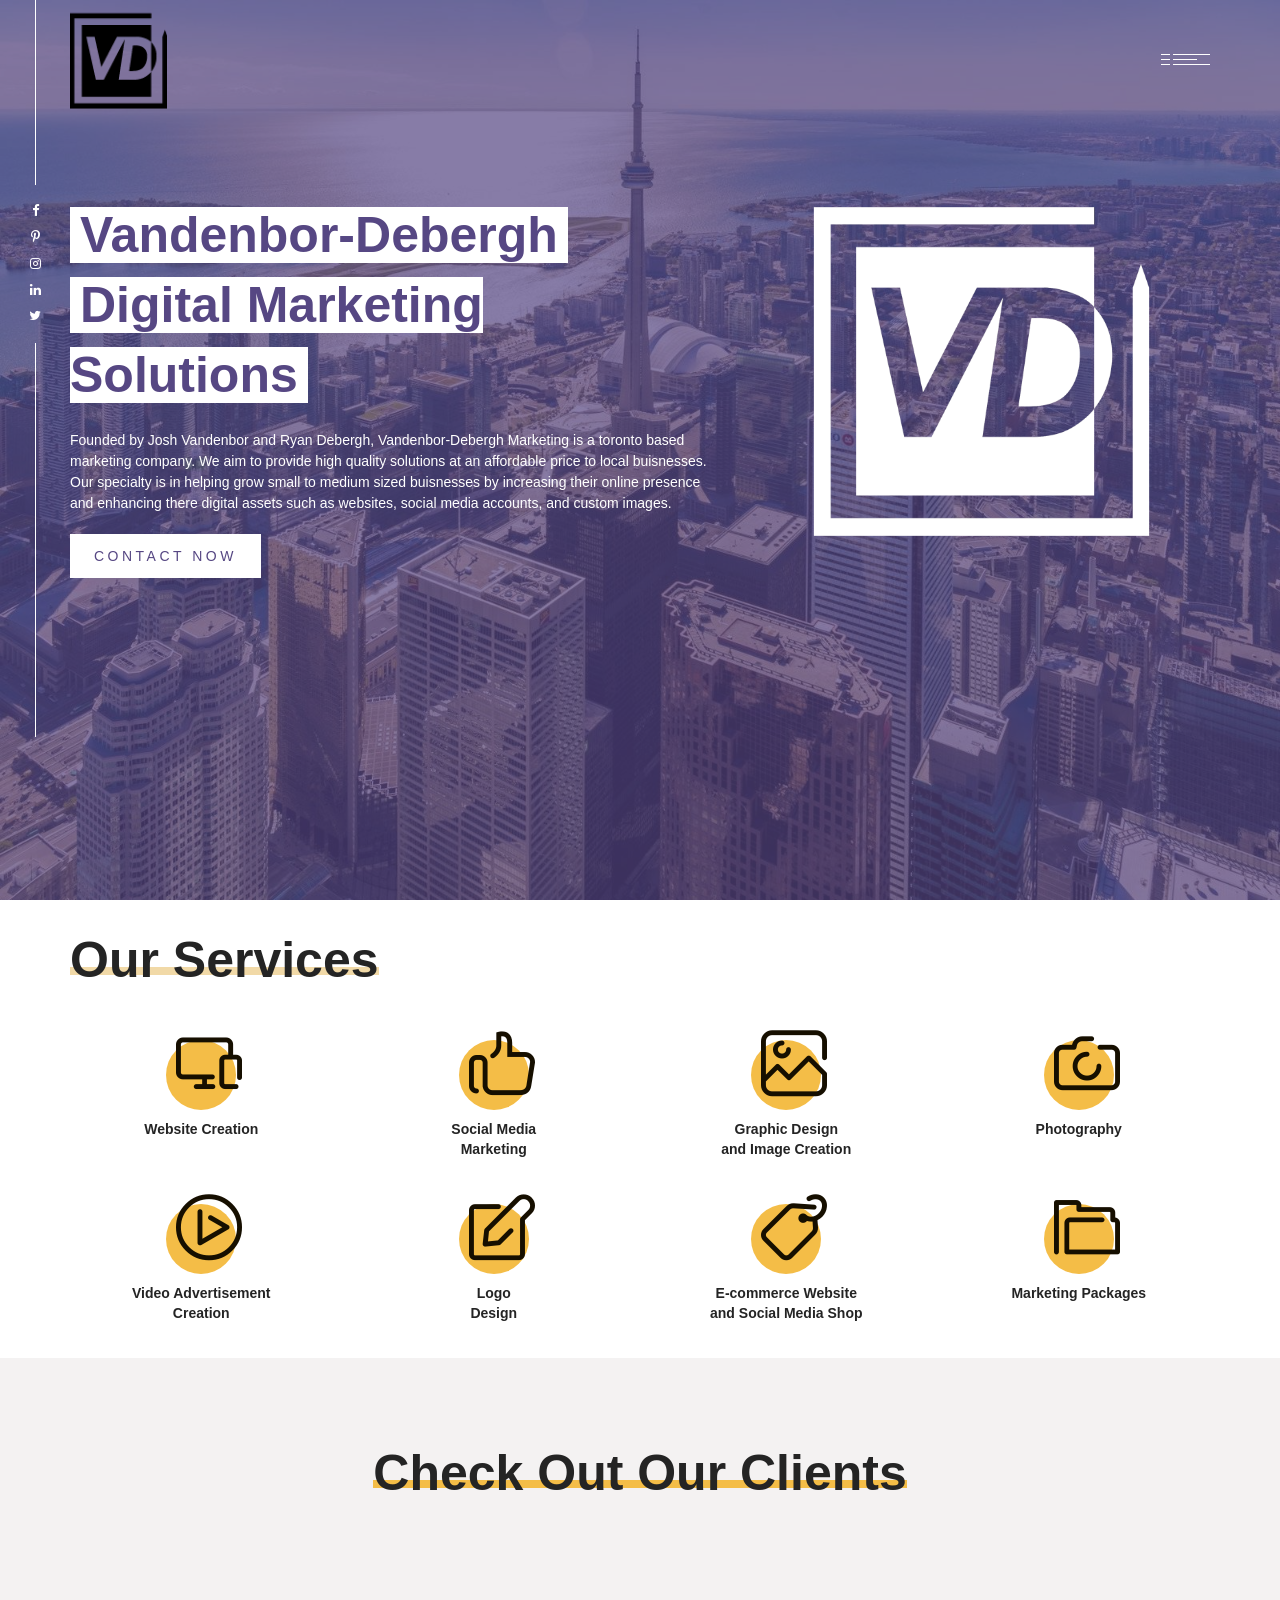
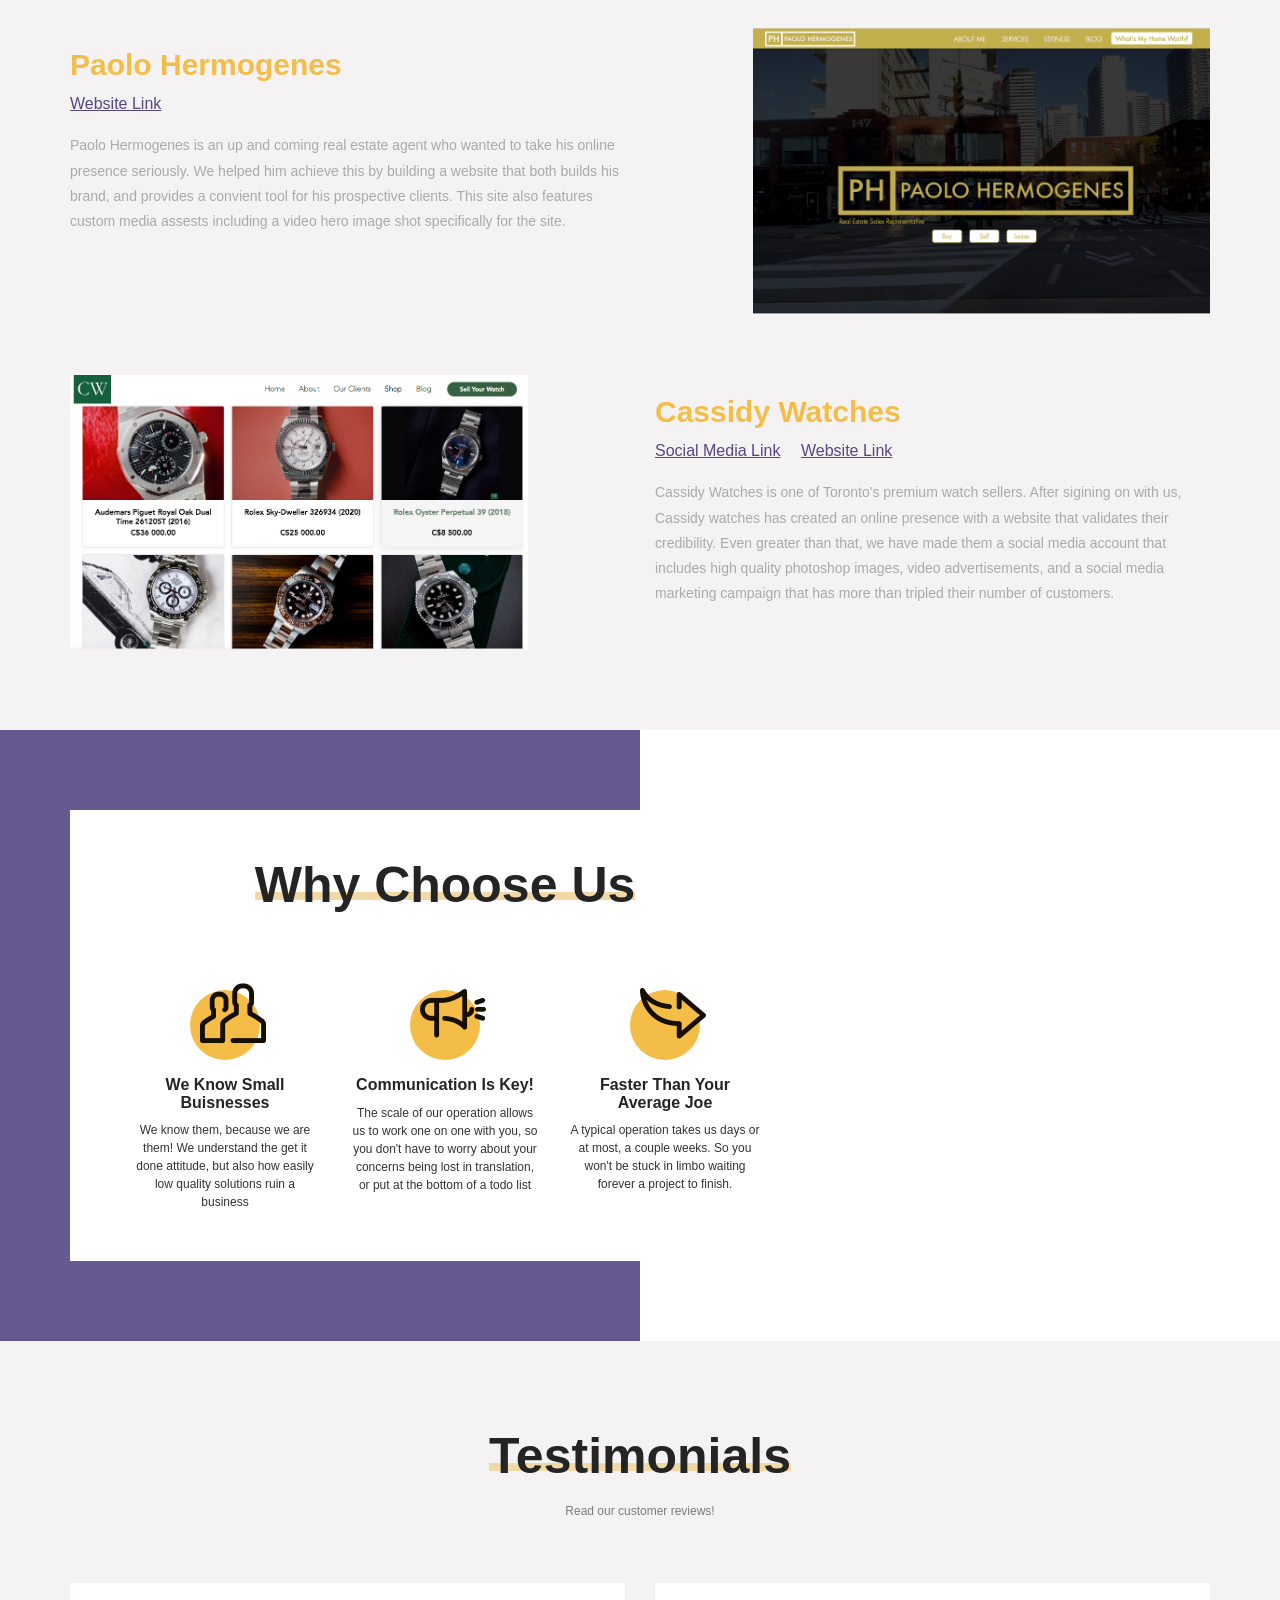
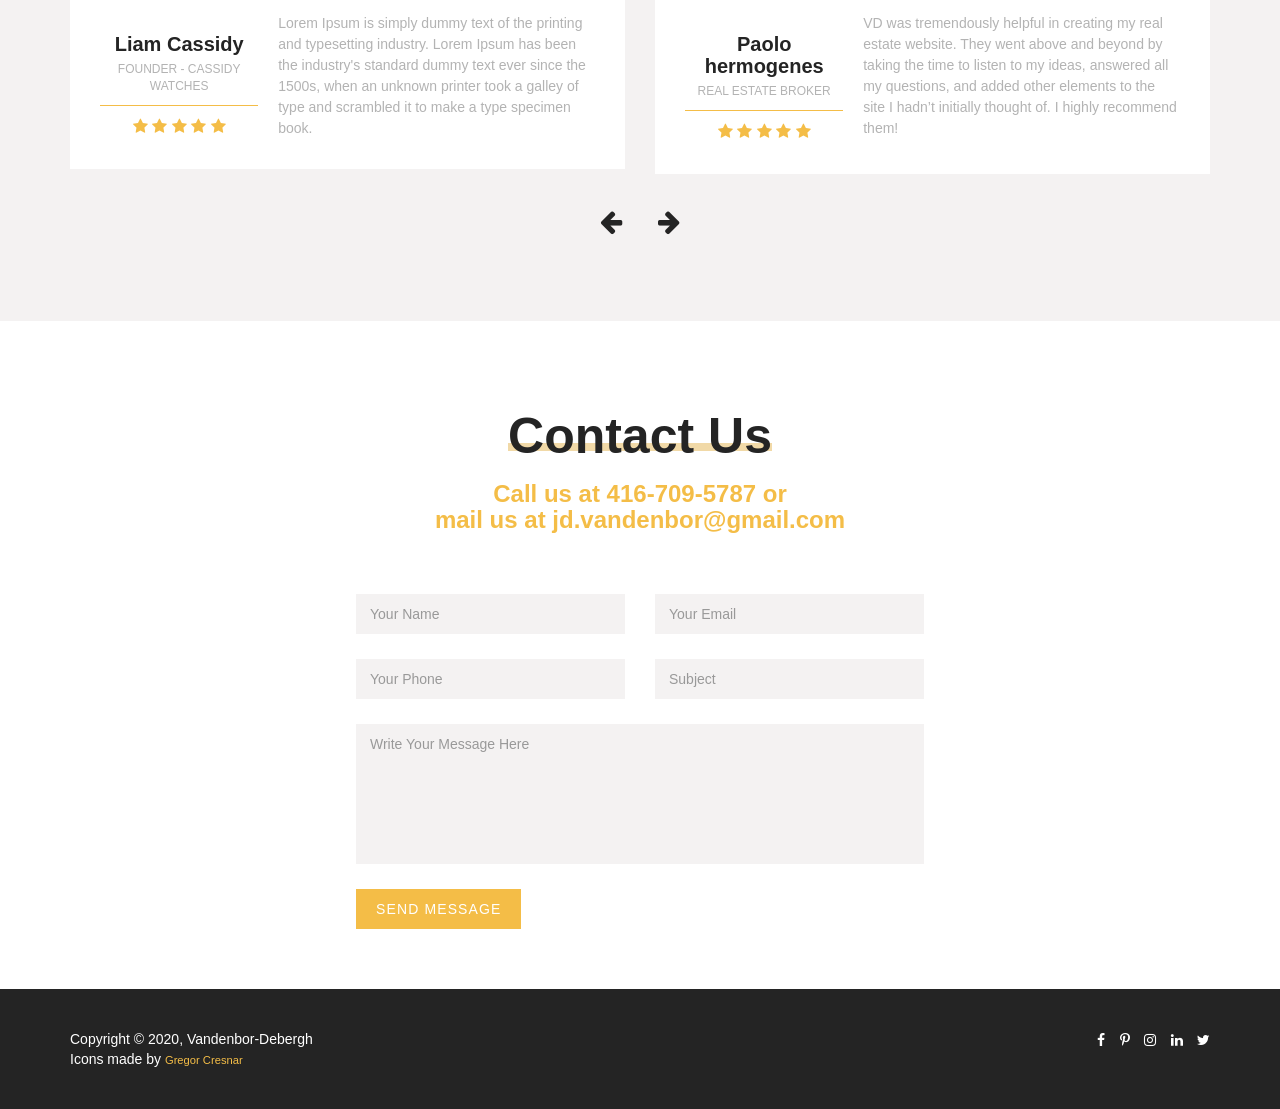
<file: index.html>
<!DOCTYPE html>
<!-- saved from url=(0089)http://127.0.0.1:5500/Vandenbor-Debergh.html -->
<html lang="en"><head><meta http-equiv="Content-Type" content="text/html; charset=UTF-8">
	<!-- Meta -->
	
	<meta http-equiv="X-UA-Compatible" content="IE=edge">
	<meta name="viewport" content="width=device-width, initial-scale=1.0">
	<meta name="description" content="Create one page website for your organic product that you are selling on other marketplace. Showcase benefit of your product and how to use that. So customer can understand batter for your product.">
    <meta name="keywords" content="">
    <meta name="author" content="Awaiken">
	<!-- Page Title -->
	<title>Vandenbor-Debergh Marketing</title>
	<!-- Google Fonts css-->
	<link href="./pageFiles/css" rel="stylesheet">
	<!-- Bootstrap css -->
	<link href="./pageFiles/bootstrap.min.css" rel="stylesheet" media="screen">
	<link href="./pageFiles/bootsnav.css" rel="stylesheet" media="screen">
	<!-- Font Awesome icon css-->
	<link rel="stylesheet" href="https://cdnjs.cloudflare.com/ajax/libs/font-awesome/4.7.0/css/font-awesome.min.css">
	<!-- <link href="./pageFiles/flaticon.css" rel="stylesheet" media="screen"> -->
	<link rel="stylesheet" type="text/css" href="./pageFiles/flaticon.css">

	<!-- Swiper's CSS -->
	<link rel="stylesheet" href="./pageFiles/swiper.min.css">
	<!-- Animated css -->
	<link href="./pageFiles/animate.css" rel="stylesheet">
	<!-- Main custom css -->
	<link href="./pageFiles/custom.css" rel="stylesheet" media="screen">
	<!-- HTML5 shim and Respond.js for IE8 support of HTML5 elements and media queries -->
    <!-- WARNING: Respond.js doesn't work if you view the page via file:// -->
    <!--[if lt IE 9]>
      <script src="https://oss.maxcdn.com/html5shiv/3.7.2/html5shiv.min.js"></script>
      <script src="https://oss.maxcdn.com/respond/1.4.2/respond.min.js"></script>
    <![endif]-->
</head>
<body><div class="wrapper">
	
	<!-- Preloader starts -->
	<div class="preloader" style="display: none;">
		<span class="loader">
			<span class="loader-inner"></span>
		</span>
	</div>
	<!-- Preloader Ends -->

	<!-- Header Section Starts-->
	<header>
		<nav class="navbar navbar-default navbar-full navbar-scrollspy bootsnav navbar-fixed-top on" data-minus-value-desktop="73" data-minus-value-mobile="73" data-speed="1000">
			<div class="container">
				<!-- Logo start -->
				<div class="navbar-header">
					<button type="button" class="navbar-toggle" data-toggle="collapse" data-target="#navbar-menu">
						<img src="./pageFiles/bar.png" alt="hamburger bar">
					</button>
					
					<a class="navbar-brand" href="#home">
						<img src="./pageFiles/logo-banner.png" class="logo" alt="">
					</a>
				</div>
				<!-- Logo end -->
				
				<!-- Navigation starts -->
				<div class="collapse navbar-collapse animated" id="navbar-menu">
					<div class="nav-full" style="height: 563px;"><div class="wrap-full-menu" style="height: 563px; width: 1280px;"><ul class="nav navbar-nav" data-in="zoomIn" data-out="zoomOut">
						<li class="scroll active"><a href="#home">Home</a></li>
						<li class="scroll"><a href="#services">Our Services</a></li>
						<li class="scroll"><a href="#client">Our Clients</a></li>
						<li class="scroll"><a href="#why-choose">Why Choose Us ?</a></li>
						<li class="scroll"><a href="#testimonial">Testimonial</a></li>
						<li class="scroll"><a href="#contact">Contact us</a></li>
					</ul></div></div>
				</div>
				<!-- Navigation ends -->
			</div>
		</nav>
	</header>
	<!-- Header Section ends -->
	
	<!-- Banner Section Starts -->
	<section class="banner parallaxie" id="home" style="background-image: url(./pageFiles/city.jpg); background-size: cover; background-repeat: no-repeat; background-attachment: fixed; background-position: center 0px;" id="home">
		<!-- Header Social link start -->
		<div class="header-social wow fadeInLeft" style="visibility: visible; animation-name: fadeInLeft;">
			<div class="header-social-link">
				<a href="http://127.0.0.1:5500/Vandenbor-Debergh.html#"><i class="fa fa-facebook"></i></a>
				<a href="http://127.0.0.1:5500/Vandenbor-Debergh.html#"><i class="fa fa-pinterest-p"></i></a>
				<a href="http://127.0.0.1:5500/Vandenbor-Debergh.html#"><i class="fa fa-instagram"></i></a>
				<a href="http://127.0.0.1:5500/Vandenbor-Debergh.html#"><i class="fa fa-linkedin"></i></a>
				<a href="http://127.0.0.1:5500/Vandenbor-Debergh.html#"><i class="fa fa-twitter"></i></a>
			</div>
		</div>
		<!-- Header Social link end -->
		
		<div class="container">
			<div class="row">
				<!-- Banner Content start -->
				<div class="col-md-7 col-sm-8">
					<div class="header-content wow fadeInUp" style="visibility: visible; animation-name: fadeInUp;">
						<h2><span>Vandenbor-Debergh</span><br>
							<span>Digital Marketing Solutions</span></h2>
						
						<p>Founded by Josh Vandenbor and Ryan Debergh, Vandenbor-Debergh Marketing is a toronto based marketing company. We aim to provide high quality solutions at an affordable price to local buisnesses. Our specialty is in helping grow small to medium sized buisnesses by increasing their online presence and enhancing there digital assets such as websites, social media accounts, and custom images.</p>
						
						<a href="#contact" class="btn-con">Contact Now</a>
					</div>
				</div>
				<!-- Banner Content end -->
				
				<!-- Banner Image start -->
				<div class="col-md-5 col-sm-4">
					<div class="header-image wow fadeInRight" style="visibility: visible; animation-name: fadeInRight;">
						<img style="width: 75%;" src="./pageFiles/logo.png" alt="">
					</div>
				</div>
				<!-- Banner Image end -->
			</div>
		</div>
	</section>
	<!-- Banner Section Ends -->
	
	<!-- Our Services starts -->
	<section class="about-product" id="services" >
		<div class="container">
			<div class="row" style="margin-bottom: 0px !important;">
				<div class="col-md-12">
					<div class="section-title wow fadeInUp" style="visibility: visible; animation-name: fadeInUp; margin-bottom: 0px !important;">
						<h2><span>Our Services</span></h2>
					</div>
				</div>
			</div>	
			<div class="row" style="padding-top: 25px;">
				<div class="col-md-12">
					
					<div class="about-client" style="margin-top: 0px !important;">
						<div class="row">
							<div class="col-md-3 col-sm-3 col-xs-6">
								<div class="about-client-single wow fadeInUp" data-wow-delay="0.2s" style="visibility: visible; animation-delay: 0.2s; animation-name: fadeInUp;">
									<div class="icon-box">
										<i class="flaticon-devices"></i>
									</div>
									<h3>Website Creation</h3>
								</div>
							</div>
							
							<div class="col-md-3 col-sm-3 col-xs-6">
								<div class="about-client-single wow fadeInUp" data-wow-delay="0.4s" style="visibility: visible; animation-delay: 0.4s; animation-name: fadeInUp;">
									<div class="icon-box">
										<i class="flaticon-like"></i>
									</div>
									<h3>Social Media<br>Marketing</h3>
								</div>
							</div>
							
							<div class="col-md-3 col-sm-3 col-xs-6">
								<div class="about-client-single wow fadeInUp" data-wow-delay="0.6s" style="visibility: visible; animation-delay: 0.6s; animation-name: fadeInUp;">
									<div class="icon-box">
										<i class="flaticon-picture"></i>
									</div>
									<h3>Graphic Design<br> and Image Creation</h3>
								</div>
							</div>
							
							<div class="col-md-3 col-sm-3 col-xs-6">
								<div class="about-client-single wow fadeInUp" data-wow-delay="0.8s" style="visibility: visible; animation-delay: 0.8s; animation-name: fadeInUp;">
									<div class="icon-box">
										<i class="flaticon-photo-camera"></i>
									</div>
									<h3>Photography</h3>
								</div>
							</div>
						</div>
					</div>
				</div>
			</div>
			
			<!-- row 2 -->
			<div class="row" style="padding-top: 25px;">
				<div class="col-md-12">
					
					<div class="about-client" style="margin-top: 0px !important;">
						<div class="row">
							<div class="col-md-3 col-sm-3 col-xs-6">
								<div class="about-client-single wow fadeInUp" data-wow-delay="0.2s" style="visibility: visible; animation-delay: 0.2s; animation-name: fadeInUp;">
									<div class="icon-box">
										<i class="flaticon-next-2"></i>
									</div>
									<h3>Video Advertisement<br> Creation</h3>
								</div>
							</div>
							
							<div class="col-md-3 col-sm-3 col-xs-6">
								<div class="about-client-single wow fadeInUp" data-wow-delay="0.4s" style="visibility: visible; animation-delay: 0.4s; animation-name: fadeInUp;">
									<div class="icon-box">
										<i class="flaticon-edit"></i>
									</div>
									<h3>Logo<br>Design</h3>
								</div>
							</div>
							
							<div class="col-md-3 col-sm-3 col-xs-6">
								<div class="about-client-single wow fadeInUp" data-wow-delay="0.6s" style="visibility: visible; animation-delay: 0.6s; animation-name: fadeInUp;">
									<div class="icon-box">
										<i class="flaticon-tag"></i>
									</div>
									<h3>E-commerce Website<br>and Social Media Shop</h3>
								</div>
							</div>
							
							<div class="col-md-3 col-sm-3 col-xs-6">
								<div class="about-client-single wow fadeInUp" data-wow-delay="0.8s" style="visibility: visible; animation-delay: 0.8s; animation-name: fadeInUp;">
									<div class="icon-box">
										<i class="flaticon-folder"></i>
									</div>
									<h3>Marketing Packages</h3>
								</div>
							</div>
						</div>
					</div>
				</div>
			</div>
		</div>
	</section>
	<!-- About Product ends -->
	
	
	<!-- Clients Section Starts -->
	<section class="clients" id="client">
		<div class="container">
			<div class="row">
				<div class="col-md-12">
					<div class="section-title wow fadeInUp" style="visibility: visible; animation-name: fadeInUp;">
						<h2><span class="span2">Check Out Our Clients</span></h2>
					</div>
				</div>
			</div>

			<!-- client single start -->
			<div class="row client-single">
				<div class="col-md-5 col-md-offset-1 col-sm-5 pull-right ">
					<!-- client image start -->
					<div class="wow fadeInRight" style="visibility: visible; animation-name: fadeInRight;">
						<img src="pageFiles/paolo.png" alt="" >
					</div>
					<!-- client image end -->
				</div>
				
				<div class="col-md-6 col-sm-7 pull-left" style="">
					<!-- client entry start -->
					<div class="client-entry">
						<h3>Paolo Hermogenes</h3>
						<h4><a href="https://www.paolohermogenes.com/" target="_blank" style="text-decoration: underline;">Website Link</a></h4>
						<p>Paolo Hermogenes is an up and coming real estate agent who wanted to take his online presence seriously. We helped him achieve this by building a website that both builds his brand, and provides a convient tool for his prospective clients. This site also features custom media assests including a video hero image shot specifically for the site. </p>
					</div>
					<!-- client entry end -->
				</div>	
			</div>
			<!-- client single end -->
			
			<!-- client single start -->
			<div class="row" style="height: auto;">
				<div class="col-md-5 col-sm-5">
					<!-- client image start -->
					<div class="fwow fadeInLeft" style="visibility: visible; animation-name: fadeInLeft;">
						<img src="./pageFiles/CW.png" alt="">
					</div>
					<!-- client image end -->
				</div>
				
				<div class="col-md-6 col-md-offset-1 col-sm-7">
					<!-- client entry start -->
					<div class="client-entry">
						<h3>Cassidy Watches</h3>
						<h4><a href="https://www.instagram.com/cassidywatches/" target="_blank" style="text-decoration: underline;">Social Media Link</a><span style="padding-right: 15px;"> </span> <a href="https://www.cassidywatches.com/online-store" target="_blank" style="text-decoration: underline;">Website Link</a></h4>
						<p>Cassidy Watches is one of Toronto's premium watch sellers. After sigining on with us, Cassidy watches has created an online presence with a website that validates their credibility. Even greater than that, we have made them a social media account that includes high quality photoshop images, video advertisements, and a social media marketing campaign that has more than tripled their number of customers. </p>
					</div>
					<!-- client entry end -->
				</div>
			</div>
			
			<!-- client single end -->
			
			<!-- client single start 
			<div class="row client-single">
				<div class="col-md-5 col-md-offset-1 col-sm-5 pull-right">
					<div class="client-image wow fadeInRight" style="visibility: visible; animation-name: fadeInRight;">
						<img src="./pageFiles/client-3.png" alt="">
					</div>
				</div>
				
				<div class="col-md-6 col-sm-7 pull-left">
					<div class="client-entry">
						<h3>80% of Pure Organic Honey</h3>
						<h4>Lorem ispum tagline here</h4>
						<p>Lorem Ipsum is simply dummy text of the printing and typesetting industry. Lorem Ipsum has been the industry's standard dummy text ever since the 1500s, when an unknown printer took a galley of type and scrambled it to make a type specimen book Lorem Ipsum is simply dummy text of the printing and typesetting industry. Lorem Ipsum has been the industry's standard dummy text ever since the 1500s, when an. </p>
						<h5>Origin : India</h5>
					</div>
				</div>
			</div> -->
		</div>
	</section>
	<!-- clients Section ends -->
	
	
	<!-- why choose us section starts -->
	<section class="why-choose parallaxie" id="why-choose" style="background-image: url(./pageFiles/city.jpg); background-size: cover; background-repeat: no-repeat; background-attachment: fixed;">
		<div class="container">
			<div class="row">
				<div class="col-md-8">
					<div class="why-choose-container">
						<div class="row">
							<div class="col-md-12">
								<div class="section-title wow fadeInUp" style="visibility: visible; animation-name: fadeInUp;">
									<h2><span>Why Choose Us</span></h2>
								</div>
							</div>
						</div>
						
						<div class="row">
							<!-- Why choose single start -->
							<div class="col-md-4 col-sm-4">
								<div class="why-choose-single wow fadeInUp" data-wow-delay="0.2s" style="visibility: visible; animation-delay: 0.2s; animation-name: fadeInUp;">
									<div class="icon-box">
										<i class="flaticon-users"></i>
									</div>
									
									<h3>We Know Small <br>Buisnesses</h3>
									<p>We know them, because we are them! We understand the get it done attitude, but also how easily low quality solutions ruin a business </p>
								</div>
							</div>
							<!-- Why choose single end -->
							
							<!-- Why choose single start -->
							<div class="col-md-4 col-sm-4">
								<div class="why-choose-single wow fadeInUp" data-wow-delay="0.4s" style="visibility: visible; animation-delay: 0.4s; animation-name: fadeInUp;">
									<div class="icon-box">
										<i class="flaticon-megaphone"></i>
									</div>
									
									<h3>Communication Is Key!</h3>
									<p>The scale of our operation allows us to work one on one with you, so you don't have to worry about your concerns being lost in translation, or put at the bottom of a todo list</p>
								</div>
							</div>
							<!-- Why choose single end -->
							
							<!-- Why choose single start -->
							<div class="col-md-4 col-sm-4">
								<div class="why-choose-single wow fadeInUp" data-wow-delay="0.6s" style="visibility: visible; animation-delay: 0.6s; animation-name: fadeInUp;">
									<div class="icon-box">
										<i class="flaticon-next-1"></i>
									</div>
									
									<h3>Faster Than Your<br>Average Joe</h3>
									<p>A typical operation takes us days or at most, a couple weeks. So you won't be stuck in limbo waiting forever a project to finish.</p>
								</div>
							</div>
							<!-- Why choose single end -->
						</div>
					</div>
				</div>
			</div>
		</div>
	</section>
	<!-- why choose us section ends -->
	
	<!-- Testimonial section starts -->
	<section class="testimonials" id="testimonial">
		<div class="container">
			<div class="row">
				<div class="col-md-12">
					<div class="section-title wow fadeInUp" style="visibility: visible; animation-name: fadeInUp;">
						<h2><span>Testimonials</span></h2>
						<p>Read our customer reviews!</p>
					</div>
				</div>
			</div>
			
			<div class="row">
				<div class="col-md-12">
					<div class="swiper-container testimonial-slider swiper-container-horizontal" style="cursor: grab;">
						<div class="swiper-wrapper" style="transition-duration: 300ms; transform: translate3d(0px, 0px, 0px);">
							<!-- Testimonial slide start -->
							<div class="swiper-slide swiper-slide-active" style="width: 555px; margin-right: 30px;">
								<div class="testimonial-single">
									<div class="testimonial-left">
										<h3>Liam Cassidy</h3>
										<p>Founder - Cassidy Watches</p>
										<div class="ratting">
											<i class="fa fa-star"></i>
											<i class="fa fa-star"></i>
											<i class="fa fa-star"></i>
											<i class="fa fa-star"></i>
											<i class="fa fa-star"></i>
										</div>
									</div>
									
									<div class="testimonial-right">
										<p>Lorem Ipsum is simply dummy text of the printing and typesetting industry. Lorem Ipsum has been the industry's standard dummy text ever since the 1500s, when an unknown printer took a galley of type and scrambled it to make a type specimen book.</p>
									</div>
								</div>
							</div>
							<!-- Testimonial slide end -->
							
							<!-- Testimonial slide start -->
							<div class="swiper-slide swiper-slide-next" style="width: 555px; margin-right: 30px;">
								<div class="testimonial-single">
									<div class="testimonial-left">
										<h3>Paolo hermogenes</h3>
										<p>Real estate broker</p>
										<div class="ratting">
											<i class="fa fa-star"></i>
											<i class="fa fa-star"></i>
											<i class="fa fa-star"></i>
											<i class="fa fa-star"></i>
											<i class="fa fa-star"></i>
										</div>
									</div>
									
									<div class="testimonial-right">
										<p>VD was tremendously helpful in creating my real estate website. They went above and beyond by taking the time to listen to my ideas, answered all my questions, and added other elements to the site I hadn’t initially thought of. I highly recommend them!</p>
									</div>
								</div>
							</div>
							<!-- Testimonial slide end -->
							
							<!-- Testimonial slide start
							<div class="swiper-slide" style="width: 555px; margin-right: 30px;">
								<div class="testimonial-single">
									<div class="testimonial-left">
										<h3>Busy Business</h3>
										<p>ceo - company name</p>
										<div class="ratting">
											<i class="fa fa-star"></i>
											<i class="fa fa-star"></i>
											<i class="fa fa-star"></i>
											<i class="fa fa-star"></i>
											<i class="fa fa-star"></i>
										</div>
									</div>
									
									<div class="testimonial-right">
										<p>Lorem Ipsum is simply dummy text of the printing and typesetting industry. Lorem Ipsum has been the industry's standard dummy text ever since the 1500s, when an unknown printer took a galley of type and scrambled it to make a type specimen book.</p>
									</div>
								</div>
							</div> -->
						</div>
						
						<!-- Testimonial Pagination start -->
						<div class="testimonial-button">
							<div class="testimonial-button-prev swiper-button-disabled"><i class="fa fa-arrow-left"></i></div>
							<div class="testimonial-button-next"><i class="fa fa-arrow-right"></i></div>
						</div>
						<!-- Testimonial Pagination end -->
					</div>
				</div>
			</div>
		</div>
	</section>
	<!-- Testimonial section ends -->
	
	<!-- Contact us section starts -->
	<section class="contact" id="contact" style="padding-bottom: 0px;">
		<div class="container">
			<div class="row">
				<div class="col-md-12">
					<div class="section-title wow fadeInUp" style="visibility: visible; animation-name: fadeInUp;">
						<h2><span>Contact Us</span></h2>
						<h3 class="contact-info" >Call us at 416-709-5787 or <br>mail us at jd.vandenbor@gmail.com</h3>
					</div>
					
					<!-- Contact Form start -->
					<div class="contact-form">
						<form id="contactForm" action="http://127.0.0.1:5500/Vandenbor-Debergh.html#" method="post" data-toggle="validator" novalidate="true">
							<div class="row">
								<div class="form-group col-md-6 col-sm-6">
									<input type="text" name="name" id="name" class="form-control" placeholder="Your Name" required="">
									<div class="help-block with-errors"></div>
								</div>
								
								<div class="form-group col-md-6 col-sm-6">
									<input type="email" name="email" id="email" class="form-control" placeholder="Your Email" required="">
									<div class="help-block with-errors"></div>
								</div>
								
								<div class="form-group col-md-6 col-sm-6">
									<input type="text" name="phone" id="phone" class="form-control" placeholder="Your Phone" required="">
									<div class="help-block with-errors"></div>
								</div>
								
								<div class="form-group col-md-6 col-sm-6">
									<input type="text" name="subject" id="subject" class="form-control" placeholder="Subject" required="">
									<div class="help-block with-errors"></div>
								</div>
								
								<div class="form-group col-md-12 col-sm-12">
									<textarea rows="6" name="message" id="message" class="form-control" placeholder="Write Your Message Here" required=""></textarea>
									<div class="help-block with-errors"></div>
								</div>
								
								<div class="col-md-12 col-sm-12">
									<button type="submit" class="btn-contact disabled" title="Submit Your Message!">Send Message</button>
									<div id="msgSubmit" class="h3 text-left hidden"></div>
								</div>
							</div>
						</form>
					</div>
					<!-- Contact Form end -->
				</div>
			</div>
		</div>
	</section>
	<!-- Contact us section ends -->
	
	<!-- Footer section starts -->
	<footer>
		<div class="container">
			<div class="row">
				<!-- Footer Copyright start -->
				<div class="col-md-4 col-sm-4">
					<div class="footer-site-info">
						<p>Copyright © 2020, Vandenbor-Debergh</p>
						<p>Icons made by <a href="https://www.flaticon.com/authors/gregor-cresnar" title="Gregor Cresnar">Gregor Cresnar</a></p>
					</div>
				</div>
				<!-- Footer Copyright end -->
				
				<!-- Footer Menu start -->
				<div class="col-md-4 col-sm-4">
					<div class="footer-menu">
						<ul>
						</ul>
					</div>
				</div>
				<!-- Footer Menu end -->
				
				<!-- Footer Social start -->
				<div class="col-md-4 col-sm-4">
					<div class="footer-social">
						<a href="http://127.0.0.1:5500/Vandenbor-Debergh.html#"><i class="fa fa-facebook"></i></a>
						<a href="http://127.0.0.1:5500/Vandenbor-Debergh.html#"><i class="fa fa-pinterest-p"></i></a>
						<a href="http://127.0.0.1:5500/Vandenbor-Debergh.html#"><i class="fa fa-instagram"></i></a>
						<a href="http://127.0.0.1:5500/Vandenbor-Debergh.html#"><i class="fa fa-linkedin"></i></a>
						<a href="http://127.0.0.1:5500/Vandenbor-Debergh.html#"><i class="fa fa-twitter"></i></a>
					</div>
				</div>
				<!-- Footer Social end -->
			</div>
		</div>
	</footer>
	<!-- Footer section ends -->
	
    <!-- Jquery Library File -->
	<script src="./pageFiles/jquery-1.12.4.min.js"></script>
	<!-- Bootstrap js file -->
	<script src="./pageFiles/bootstrap.min.js"></script>
	<script src="./pageFiles/bootsnav.js"></script>
	<!-- Bootstrap form validator -->
	<script src="./pageFiles/validator.min.js"></script>
	<!-- Wow js file -->
	<script src="./pageFiles/wow.js"></script>
	<!-- Swiper Carousel js file -->
	<script src="./pageFiles/swiper.min.js"></script>
	<!-- Parallaxie js file -->
	<script src="./pageFiles/parallaxie.js"></script>
	<!-- SmoothScroll -->
	<script src="./pageFiles/SmoothScroll.js"></script>
    <!-- Main Custom js file -->
	<script src="./pageFiles/function.js"></script>

</body>
</html>
</file>
<file: pageFiles/flaticon.css>
/*
  	Flaticon icon font: Flaticon
  	Creation date: 12/09/2016 08:39
  	*/

@font-face {
  font-family: "Flaticon";
  src: url("./font/Flaticon.eot");
  src: url("./font/Flaticon.eot?#iefix") format("embedded-opentype"),
       url("./font/Flaticon.woff") format("woff"),
       url("./font/Flaticon.ttf") format("truetype"),
       url("./font/Flaticon.svg#Flaticon") format("svg");
  font-weight: normal;
  font-style: normal;
}

@media screen and (-webkit-min-device-pixel-ratio:0) {
  @font-face {
    font-family: "Flaticon";
    src: url("./font/font/Flaticon.svg#Flaticon") format("svg");
  }
}

[class^="flaticon-"]:before, [class*=" flaticon-"]:before,
[class^="flaticon-"]:after, [class*=" flaticon-"]:after {   
  font-family: Flaticon;
  font-style: normal;
}

.flaticon-alarm:before { content: "\f100"; }
.flaticon-arroba:before { content: "\f101"; }
.flaticon-bar-chart:before { content: "\f102"; }
.flaticon-basketball:before { content: "\f103"; }
.flaticon-book:before { content: "\f104"; }
.flaticon-bug:before { content: "\f105"; }
.flaticon-cancel:before { content: "\f106"; }
.flaticon-checked:before { content: "\f107"; }
.flaticon-checked-1:before { content: "\f108"; }
.flaticon-circular:before { content: "\f109"; }
.flaticon-clipboard:before { content: "\f10a"; }
.flaticon-clipboard-1:before { content: "\f10b"; }
.flaticon-clock:before { content: "\f10c"; }
.flaticon-cloud:before { content: "\f10d"; }
.flaticon-cloud-computing:before { content: "\f10e"; }
.flaticon-cloud-computing-1:before { content: "\f10f"; }
.flaticon-cloud-computing-2:before { content: "\f110"; }
.flaticon-cloud-computing-3:before { content: "\f111"; }
.flaticon-computer:before { content: "\f112"; }
.flaticon-computer-1:before { content: "\f113"; }
.flaticon-credit-card:before { content: "\f114"; }
.flaticon-cursor:before { content: "\f115"; }
.flaticon-devices:before { content: "\f116"; }
.flaticon-dial:before { content: "\f117"; }
.flaticon-dial-1:before { content: "\f118"; }
.flaticon-download:before { content: "\f119"; }
.flaticon-download-1:before { content: "\f11a"; }
.flaticon-download-2:before { content: "\f11b"; }
.flaticon-earth-globe:before { content: "\f11c"; }
.flaticon-edit:before { content: "\f11d"; }
.flaticon-edit-1:before { content: "\f11e"; }
.flaticon-email:before { content: "\f11f"; }
.flaticon-email-1:before { content: "\f120"; }
.flaticon-eye:before { content: "\f121"; }
.flaticon-flag:before { content: "\f122"; }
.flaticon-folder:before { content: "\f123"; }
.flaticon-glasses:before { content: "\f124"; }
.flaticon-head:before { content: "\f125"; }
.flaticon-head-1:before { content: "\f126"; }
.flaticon-headphones:before { content: "\f127"; }
.flaticon-heart:before { content: "\f128"; }
.flaticon-hide:before { content: "\f129"; }
.flaticon-infinity:before { content: "\f12a"; }
.flaticon-laptop:before { content: "\f12b"; }
.flaticon-levels:before { content: "\f12c"; }
.flaticon-levels-1:before { content: "\f12d"; }
.flaticon-light-bulb:before { content: "\f12e"; }
.flaticon-like:before { content: "\f12f"; }
.flaticon-list:before { content: "\f130"; }
.flaticon-login:before { content: "\f131"; }
.flaticon-login-1:before { content: "\f132"; }
.flaticon-logout:before { content: "\f133"; }
.flaticon-logout-1:before { content: "\f134"; }
.flaticon-mail:before { content: "\f135"; }
.flaticon-mail-1:before { content: "\f136"; }
.flaticon-megaphone:before { content: "\f137"; }
.flaticon-microphone:before { content: "\f138"; }
.flaticon-mouse:before { content: "\f139"; }
.flaticon-mouse-1:before { content: "\f13a"; }
.flaticon-next:before { content: "\f13b"; }
.flaticon-next-1:before { content: "\f13c"; }
.flaticon-next-2:before { content: "\f13d"; }
.flaticon-next-3:before { content: "\f13e"; }
.flaticon-padlock:before { content: "\f13f"; }
.flaticon-padlock-1:before { content: "\f140"; }
.flaticon-paper-plane:before { content: "\f141"; }
.flaticon-paper-plane-1:before { content: "\f142"; }
.flaticon-pencil:before { content: "\f143"; }
.flaticon-pencil-1:before { content: "\f144"; }
.flaticon-phone-call:before { content: "\f145"; }
.flaticon-photo-camera:before { content: "\f146"; }
.flaticon-photo-camera-1:before { content: "\f147"; }
.flaticon-picture:before { content: "\f148"; }
.flaticon-pie-chart:before { content: "\f149"; }
.flaticon-piggy-bank:before { content: "\f14a"; }
.flaticon-placeholder:before { content: "\f14b"; }
.flaticon-plug:before { content: "\f14c"; }
.flaticon-plug-1:before { content: "\f14d"; }
.flaticon-plug-2:before { content: "\f14e"; }
.flaticon-power-button:before { content: "\f14f"; }
.flaticon-printer:before { content: "\f150"; }
.flaticon-reload:before { content: "\f151"; }
.flaticon-repeat:before { content: "\f152"; }
.flaticon-repeat-1:before { content: "\f153"; }
.flaticon-repeat-2:before { content: "\f154"; }
.flaticon-reply:before { content: "\f155"; }
.flaticon-screen:before { content: "\f156"; }
.flaticon-screen-1:before { content: "\f157"; }
.flaticon-search:before { content: "\f158"; }
.flaticon-server:before { content: "\f159"; }
.flaticon-settings:before { content: "\f15a"; }
.flaticon-settings-1:before { content: "\f15b"; }
.flaticon-settings-2:before { content: "\f15c"; }
.flaticon-share:before { content: "\f15d"; }
.flaticon-shopping-bag:before { content: "\f15e"; }
.flaticon-shuffle:before { content: "\f15f"; }
.flaticon-shuffle-1:before { content: "\f160"; }
.flaticon-shuffle-2:before { content: "\f161"; }
.flaticon-sitemap:before { content: "\f162"; }
.flaticon-sledge:before { content: "\f163"; }
.flaticon-speaker:before { content: "\f164"; }
.flaticon-speaker-1:before { content: "\f165"; }
.flaticon-speech-bubble:before { content: "\f166"; }
.flaticon-speech-bubble-1:before { content: "\f167"; }
.flaticon-speech-bubble-2:before { content: "\f168"; }
.flaticon-speech-bubble-3:before { content: "\f169"; }
.flaticon-speech-bubble-4:before { content: "\f16a"; }
.flaticon-speech-bubble-5:before { content: "\f16b"; }
.flaticon-switch:before { content: "\f16c"; }
.flaticon-switch-1:before { content: "\f16d"; }
.flaticon-tag:before { content: "\f16e"; }
.flaticon-target:before { content: "\f16f"; }
.flaticon-telephone:before { content: "\f170"; }
.flaticon-transfer:before { content: "\f171"; }
.flaticon-transfer-1:before { content: "\f172"; }
.flaticon-trash:before { content: "\f173"; }
.flaticon-trash-1:before { content: "\f174"; }
.flaticon-umbrella:before { content: "\f175"; }
.flaticon-upload:before { content: "\f176"; }
.flaticon-upload-1:before { content: "\f177"; }
.flaticon-upload-2:before { content: "\f178"; }
.flaticon-upload-3:before { content: "\f179"; }
.flaticon-upload-4:before { content: "\f17a"; }
.flaticon-user:before { content: "\f17b"; }
.flaticon-user-1:before { content: "\f17c"; }
.flaticon-user-2:before { content: "\f17d"; }
.flaticon-user-3:before { content: "\f17e"; }
.flaticon-users:before { content: "\f17f"; }
.flaticon-volume:before { content: "\f180"; }
</file>
<file: pageFiles/custom.css>
/* ----------------------------------------------------------------------------------------
* Author        : Awaiken
* Template Name : ULaunch - Multi Purpose Products Landing Page
* File          : CSS File
* Version       : 1.0
* ---------------------------------------------------------------------------------------- */
/* INDEX
----------------------------------------------------------------------------------------
01. General css
02. Navigation area css
03. Slider area css
04. About Product area css
05. Services area css
06. clients area css
07. FAQs area css
08. Why choose use area css
09. Testimonials area css
10. Contact us area css
11. Footer area css
12. Media Screens


MAIN COLORS:
#dd234b   - fusia

#564783   - purple
86,71,131

#f5a608   - yellow

#00A9EB   - blue
0, 169, 235

-------------------------------------------------------------------------------------- */

/************************************/
/***** 	   01. General css		 ****/
/************************************/




:root {
	--main: #564783;
	--main2: 86,71,131;
	--header-line: #f1d9a7;
	--secondary: #f4bd47; 
  }


body{
	font-size: 16px;
	font-family: 'Montserrat', sans-serif;
	-webkit-font-smoothing: antialiased;
}

a {
	font-size: 0.8em;
	color: var(--main);
}

h1,
h2,
h3,
h4,
h5,
h6{
	font-family: 'Signika', sans-serif;
	margin-top:0;
	font-weight: 700;
}

img{
	max-width: 100%;
}

a:hover{
	text-decoration: none;
	outline: 0;
}

a:focus{
	text-decoration: none;
	outline: 0;
}

.preloader{
	position: fixed;
	top: 0;
	left: 0;
	right: 0;
	bottom: 0;
	text-align: center;
	background: var(--main);
	z-index: 9999;
}

.loader{
	display: inline-block;
	width: 30px;
	height: 30px;
	position: relative;
	border: 4px solid #Fff;
	top: calc(50% - 15px);
	animation: loader 2s infinite ease;
}

.loader-inner{
	vertical-align: top;
	display: inline-block;
	width: 100%;
	background-color: #fff;
	animation: loader-inner 2s infinite ease-in;
}

.btn-custom{
	display: inline-block;
	font-size: 16px;
	font-weight: 500;
	padding: 10px 30px;
	text-align: center;
	color: var(--secondary);
	background: #fff;
	border: 2px solid #fff;
	border-radius: 26px;
	transition: all 0.3s;
}

.btn-custom:hover{
	background: none;
	color: #fff;
}

/************************************/
/***** 02. Navigation area css  *****/
/************************************/

.navbar{
	margin-bottom: 0;
}

.navbar-brand{
	padding: 0 15px 0;
	height: auto;
	transition: all 0.3s ease-out;
	-webkit-transition: all 0.3s ease-out;
	-moz-transition: all 0.3s ease-out;
}

.navbar-brand img{
	transition: all 0.3s;
	height: 122px;
}

.navbar-fixed-top .navbar-collapse{
	max-height: 100%;
}

nav.navbar.navbar-default{
	background: none;
	border-radius: 0;
	border-bottom: 1px solid rgba(0,0,0,0);
	z-index: 101;
	padding: 0;
	transition: all 1s;
	-webkit-transition: all 1s;
	-moz-transition: all 1s;
}

nav.bootsnav.navbar-full .navbar-toggle{
	background: none;
	top: 28px;
	transition: all 0.3s ease-in-out;
}

.navbar-nav li{
	padding: 10px;
	margin:0 2px;
	transition: all 0.3s ease-out;
	-webkit-transition: all 0.3s ease-out;
	-moz-transition: all 0.3s ease-out;
}

.nav li{
    position: relative;
}

.navbar-default .navbar-nav>li>a{
	font-weight: 300;
	font-size: 14px !important;
	text-transform: uppercase;
	color: #242424 !important;
	letter-spacing: 0.05em;
	padding: 12px 10px; 
	position: relative;
	border: 1px solid transparent;
}

.nav ul{
	display: none;
	padding: 0;
	min-width: 214px;
	list-style: none;
    position: absolute;
	top: 100%;
	left: 0;
	background: #16c9f6;
	background: linear-gradient(to left, var(--main) 0%, #16c9f6 100%);
	background: -webkit-linear-gradient(to left, var(--main) 0%, #16c9f6 100%);
	background: -moz-linear-gradient(to left, var(--main) 0%, #16c9f6 100%);
	background: -o-linear-gradient(to left, var(--main) 0%, #16c9f6 100%);
	margin-top: 0px;
}

.nav ul li{
	transition: all 0.4s;
	margin: 0;
}

.nav ul li:hover{
	background: rgba(255,255,255,0.14);
}

.nav ul li a:hover{
	color: #000;
}

.nav ul li a{
	border: none !important;
}

.nav .active a{
	background: none !important;
	color: var(--main) !important;
	transition: all 0.3s;
}

.nav ul li a{
	display: block;
	color: #fff;
	padding: 12px 20px;
}

.nav .active ul li a{
	border: none !important;
}

.nav ul ul{
	left: 100%;
	top: 0;
	margin-top: -1px;
}

.nav ul li{
	padding: 0;
	font-size: 14px;
	text-transform: uppercase;
	letter-spacing: 0.05em;
	border-bottom: 1px solid rgba(255,255,255,0.12);
}

.nav ul li:last-child{
	border-bottom: none;
}

nav.navbar.sticky-header{
	background: #fff;
	border-bottom: 1px solid rgba(0,0,0,0.05);
	transition: all 0.3s ease-out;
    -webkit-transition: all 0.3s ease-out;
}

.sticky-header .navbar-brand img{
	height: 72px;
}

nav.bootsnav.sticky-header .navbar-toggle{
	top: 6px;
}

.sticky-header .navbar-toggle img{
	filter: invert(100%);
	-webkit-filter: invert(100%);
	-moz-filter: invert(100%);
	-o-filter: invert(100%);
}

nav.bootsnav.navbar-full .navbar-collapse .wrap-full-menu{
	background: rgba(255,255,255,0.8);
}

.navbar-default .navbar-nav>li>a:hover{
	color: #000;
}

.navbar-default .navbar-nav>li>a:focus{
	color: #fff;
}

.sticky-header .navbar-nav>li>a{
	color: #fff;
}

/************************************/
/*****   03. Slider area css    *****/
/************************************/

.banner{
	position: relative;
	top: 0px;
	left: 0;
	min-height: 100vh;
	width: 100%;
	background: url(../images/header.png) no-repeat bottom left;
	background-size: auto 100%;
	padding: 200px 0 100px;
}

.banner:before{
	content: '';
	display: block;
	position: absolute;
	top: 0;
	right: 0;
	bottom: 0;
	left: 0;
	background: rgba(var(--main2),0.7);
}

.banner .row{
	position: relative;
	z-index: 1;
}

.header-social{
	width: 30px;
	position: absolute;
	top: 0;
	bottom: 0;
	left: 20px;
}

.header-social-link{
	position: absolute;
	top: 22%;
	width: 100%;
}

.header-social-link:before{
	content: '';
	display: block;
	width: 1px;
	height: 200%;
	top: -210%;
	position: absolute;
	left: 15px;
	background: #fff;
}

.header-social-link:after{
	content: '';
	display: block;
	width: 1px;
	height: 300%;
	bottom: -310%;
	position: absolute;
	left: 15px;
	background: #fff;
}

.header-social-link a{
	display: block;
	text-align: center;
	color: #fff;
	padding: 4px 0;
}

.header-content h2{
	color: var(--main);
	font-size: 50px;
	margin-bottom: 20px;
	line-height: 1.4em;
}

.header-content h2 span{
	background: #fff;
	padding: 0 10px;
}

.header-content p{
	color: #fff;
	font-size: 14px;
	font-weight: 400;
	line-height: 1.5em;
}

.btn-con{
	display: inline-block;
	background: #fff;
	color: var(--main);
	font-size: 14px;
	letter-spacing: 0.25em;
	font-weight: 500;
	text-transform: uppercase;
	padding: 12px 24px;
	margin-top: 10px;
	transition: all 0.3s;
}

.btn-con:hover{
	background: #000;
	color: #fff;
}

.header-image{
	text-align: center;
}

/*******************************************/
/*****   04. About Product area css    *****/
/*******************************************/

.about-product{
	padding: 25px 0;
}

.section-title{
	text-align: center;
	margin-bottom: 60px;
}

.section-title h2{
	font-size: 50px;
	color: #242424;
	line-height: 1.4em;
}

.section-title h2 span{
	position: relative;
	z-index: 1;
}

.section-title h2 span:before{
	content: '';
	display: block;
	position: absolute;
	left: 0;
	right: 0;
	bottom: 13px;
	height: 8px;
	background: var(--header-line);
	z-index: -1;
}

.span2:before{
	content: '';
	display: block;
	position: absolute;
	left: 0;
	right: 0;
	bottom: 13px;
	height: 8px;
	background: var(--secondary) !important;
	z-index: -1;
}


.section-title p{
	font-size: 12px;
	line-height: 1.8em;
	color: #7c7c7c;
}

.about-product .section-title{
	text-align: left;
}

.about-entry{
	padding-top: 20px;
}

.about-entry p{
	font-size: 14px;
	color: #b8b6b6;
	line-height: 1.8em;
	margin-bottom: 1.5em;
}

.about-client{
	margin-top: 60px;
}

.about-client-single{
	text-align: center;
}

.about-client-single .icon-box{
	display: block;
	width: 70px;
	height: 70px;
	border-radius: 50%;
	margin: 10px auto 0;
	background: var(--secondary);
	position: relative;
}

.about-client-single .icon-box i{
	font-size: 66px;
	color: #160f00;
	position: absolute;
	top: -24px;
	left: 10px;
}

.about-client-single h3{
	font-family: 'Montserrat', sans-serif;
	font-size: 14px;
	color: #242424;
	font-weight: 600;
	margin-top: 10px;
	line-height: 1.4em;
}

/**************************************/
/*****   05. Services area css    *****/
/**************************************/

.services{
	background: #f4f2f2;
	padding: 80px 0;
	position: relative;
}

.services:before{
	content: '';
	display: block;
	position: absolute;
	top: 0;
	left: 0;
	right: 0;
	bottom: 0;
	background: url(../images/service-left.png) no-repeat left bottom, url(../images/service-right.png) no-repeat right bottom;
	background-size: 320px auto, 280px auto;
}

.services-container{
	max-width: 750px;
	margin: 0 auto;
	position: relative;
	z-index: 1;
}

.service-single{
	text-align: center;
	margin-bottom: 40px;
}

.service-single .icon-box{
	display: block;
	width: 110px;
	height: 110px;
	border-radius: 50%;
	margin: 12px auto 0;
	background: var(--secondary);
	position: relative;
}

.service-single .icon-box i{
	font-size: 110px;
	color: #160f00;
	position: absolute;
	top: -34px;
	left: 18px;
}

.service-single h3{
	margin: 20px 0;
	font-size: 26px;
	color: #242424;
	font-weight:600;
}

.service-single p{
	font-size: 12px;
	color: #7c7c7c;
	line-height: 1.8em;
}

/**************************************/
/*****   06. clients area css    *****/
/**************************************/

.clients{
	padding: 80px 0;
	background: #f4f2f2;
}


.client1 {
	background-image: url("./paolo.png") !important;
	height: 100%;
}

.client-single{
	border-bottom: 1px solid #f4f2f2;
	padding: 60px 0;
}

.client-single:last-child{
	border: none;
	padding-bottom: 0;
}

.client-entry{
	padding-top: 20px;
}

.client-entry h3{
	color: var(--secondary);
	font-size: 30px;
	font-weight: 600;
}

.client-entry h4{
	color: #242424;
	font-size: 20px;
	font-weight: 500;
	font-family: 'Montserrat', sans-serif;
	margin-bottom: 20px;
}

.client-entry p{
	color: #aba9a9;
	font-size: 14px;
	line-height: 1.8em;
	margin-bottom: 1.5em;
}

.client-entry h5{
	color: var(--secondary);
	font-size: 18px;
	font-weight: 600;
	font-family: 'Montserrat', sans-serif;
}

.client-image{
	text-align: center;
	/* max-width: 65%; */
}

.client-image img{
	border-radius: 50%;
}

/*****************************************/
/*****  08. Why choose use area css  *****/
/*****************************************/

.why-choose{

	background-size: auto 100%;
	padding: 80px 0;
	position: relative;
}

.why-choose:before{
	content: '';
	display: block;
	position: absolute;
	width: 50%;
	top: 0;
	left: 0;
	bottom: 0;
	background: rgba(var(--main2),0.9);
}

.why-choose-container{
	background: #fff;
	padding: 40px 60px;
}

.why-choose-single{
	text-align: center;
}

.why-choose-single .icon-box{
	display: block;
	width: 70px;
	height: 70px;
	border-radius: 50%;
	margin: 10px auto 0;
	background: var(--secondary);
	position: relative;
}

.why-choose-single .icon-box i{
	font-size: 66px;
	color: #160f00;
	position: absolute;
	top: -24px;
	left: 10px;
}

.why-choose-single h3{
	font-size: 16px;
	color: #242424;
	font-weight: 600;
	margin-top: 16px;
}

.why-choose-single p{
	font-size: 12px;
	line-height: 1.5em;
}

/*****************************************/
/*****   09. Testimonials area css   *****/
/*****************************************/

.testimonials{
	padding: 80px 0;
	background: #f4f2f2;
}

.testimonial-single{
	background: #fff;
	padding: 30px;
}

.testimonial-single:after{
	content: '';
	display: block;
	clear: both;
}

.testimonial-left{
	width: 32%;
	float: left;
	padding-top: 20px;
	text-align: center;
}

.testimonial-left h3{
	color: #242424;
	font-size: 20px;
	font-weight: 600;
	font-family: 'Montserrat', sans-serif;
	margin-bottom: 6px;
}

.testimonial-left p{
	font-size: 12px;
	color: #b3b3b3;
	text-transform: uppercase;
}

.testimonial-left .ratting{
	border-top: 1px solid var(--secondary);
	padding-top: 10px;
	color: var(--secondary);
}

.testimonial-right{
	width: 64%;
	float: right;
}

.testimonial-right p{
	font-size: 14px;
	color: #b3b3b3;
	line-height: 1.5em;
	margin-bottom: 0;
}

.testimonial-button{
	text-align: center;
	padding-top: 30px;
}

.testimonial-button-prev,
.testimonial-button-next{
	display: inline-block;
	padding: 0 16px;
	font-size: 26px;
	color: #242424;
	cursor: pointer;
}

/*****************************************/
/*****    10. Contact us area css    *****/
/*****************************************/

.contact{
	padding: 80px 0;
}

.contact-info{
	color: var(--secondary) !important;
}

.contact-form{
	max-width: 568px;
	margin: 0 auto 60px;
}

.contact-form .form-control{
	box-shadow: none;
	border-radius: 0;
	border: none;
	background: #f4f2f2;
	height: auto;
	padding: 10px 14px;
	resize: none;
}

.btn-contact{
	border: none;
	background: var(--secondary);
	color: #fff;
	font-size: 14px;
	text-transform: uppercase;
	letter-spacing: 0.08em;
	padding: 10px 20px;
	outline: 0;
}

.btn-contact:focus,
.btn-contact:hover{
	outline: 0;
	background: #242424;
}

.country-box{
	position: relative;
	margin-bottom: 30px;
}

.country-box img{
	width: 100%;
}

.country-box:before{
	content: '';
	display: block;
	position: absolute;
	top: 0;
	right: 0;
	left: 0;
	bottom: 0;
	background: rgba(0,0,0,0.58);
}

.country-box h3{
	color: #fff;
	font-size: 50px;
	font-weight: 600;
	margin: 0;
	padding: 0 20px;
	position: absolute;
	top: 50%;
	transform: translate(0,-50%);
}

.contact-single h3{
	font-family: 'Montserrat', sans-serif;
	font-size: 20px;
	color: var(--secondary);
	font-weight: 600;
}

.contact-single h3 i{
	margin-right: 10px;
}

.contact-single p{
	color: #aba9a9;
	line-height: 1.5em;
}

/*************************************/
/*****    11. Footer area css    *****/
/*************************************/

footer{
	background: #242424;
	padding: 40px 0;
}

.footer-site-info p{
	font-size: 14px;
	color: #fff;
	margin: 0;
}

.footer-site-info p a{
	color: var(--secondary);
}

.footer-menu{
	text-align: center;
}

.footer-menu ul{
	padding: 0;
	margin: 0;
	list-style: none;
}

.footer-menu ul li{
	display: inline-block;
}

.footer-menu ul li a{
	display: block;
	padding: 0 10px;
	color: #fff;
	font-size: 14px;
	transition: all 0.3s ease-in-out;
}

.footer-menu ul li a:hover{
	color: var(--secondary);
}

.footer-social{
	text-align: right;
}

.footer-social a{
	display: inline-block;
	color: #fff;
	font-size: 14px;
	padding-left: 10px;
	transition: all 0.3s ease-in-out;
}

.footer-social a:hover{
	color: var(--secondary);
}

/************************************/
/*****    12. Media Screens     *****/
/************************************/

@media only screen and (max-width: 1200px){
	.header-social{
		left: 6px;
	}
}

@media only screen and (max-width: 991px){
	.header-social{
		display: none;
	}
	
	nav.bootsnav.navbar-full .navbar-header{
		padding-left: 0;
		padding-right: 0;
	}
	
	.header-content h2{
		font-size: 36px;
	}
	
	.section-title h2{
		font-size: 36px;
	}
	
	.section-title h2 span:before{
		height: 6px;
		bottom: 10px;
	}
	
	.services:before{
		opacity: 0.2;
	}
	
	.why-choose{
		background-size: cover;
	}
	
	.contact-single{
		margin-bottom: 30px;
	}
}

/* Mobile Layout */
@media only screen and (max-width: 767px){
	nav.bootsnav.navbar-full .navbar-header{
		padding-left: 15px;
		padding-right: 15px;
	}
	
	nav.bootsnav.navbar-full ul.nav > li > a{
		font-size: 14px !important;
		letter-spacing: 0.04em !important;
	}
	
	.section-title{
		margin-bottom: 40px;
	}
	
	.section-title h2{
		font-size: 26px;
	}
	
	.section-title h2 span:before{
		height: 4px;
		bottom: 8px;
	}
	
	.section-title p br{
		display: none;
	}
	
	.header-image {
		display: none;
	}
	.header-content{
		margin-bottom: 40px;
	}
	
	.header-content h2{
		font-size: 26px;
	}
	
	.banner{
		padding: 180px 0 60px;
		min-height: auto;
	}
	
	.about-product,
	.services,
	.clients,
	.faqs,
	.why-choose,
	.testimonials,
	.contact{
		padding: 60px 0;
	}
	
	.about-client-single{
		margin-bottom: 30px;
	}
	
	.service-single h3{
		font-size: 22px;
	}
	
	.clients .section-title{
		margin-bottom: 0;
	}
	
	.client-single{
		padding: 40px 0;
	}
	
	.client-single .pull-right{
		float: none !important;
		
	}
	
	.client-image{
		margin-bottom: 30px;
	}
	
	.client-entry h3{
		font-size: 24px;
	}
	
	.client-entry h4{
		font-size: 18px;
	}
	
	.why-choose-container{
		padding: 40px 30px 10px;
	}
	
	.why-choose-single{
		margin-bottom: 40px;
	}

	.why-choose{
		background-position: auto;
	}
	
	.testimonial-left{
		width: 100%;
		float: none;
		margin-bottom: 20px;
	}
	
	.testimonial-right{
		float: none;
		width: 100%;
	}
	
	.country-box h3{
		font-size: 26px;
	}
	
	.contact-single h3{
		font-size: 18px;
	}
	
	.footer-site-info{
		text-align: center;
		margin-bottom: 10px;
	}
	
	.footer-social{
		text-align: center;
		margin-top: 10px;
	}
}

/* Small Mobile Layout */

@media only screen and (max-width: 480px) {
	.faq-category h3{
		font-size: 26px;
	}
	
	.faq-single .panel-heading a{
		font-size: 18px;
	}
}
</file>
<file: pageFiles/bootsnav.css>
/* ==============================================================

Template name : Bootsnav - Multi Purpose Header
Categorie : Bootstrap Menu in CSS
Author : adamnurdin01
Version : v.1.2
Created : 2016-06-02
Last update : 2016-10-19

============================================================== */

/* MEGAMENU STYLE
=================================*/
nav.bootsnav .dropdown.megamenu-fw {
    position: static;
}

nav.bootsnav .container {
    position: relative;
}

nav.bootsnav .megamenu-fw .dropdown-menu {
    left: auto;
}

nav.bootsnav .megamenu-content {
    padding: 15px;
    width: 100% !important;
}

nav.bootsnav .megamenu-content .title{
    margin-top: 0;
}

nav.bootsnav .dropdown.megamenu-fw .dropdown-menu {
    left: 0;
    right: 0;
}

/* Navbar
=================================*/
nav.navbar.bootsnav{
    margin-bottom: 0;
    -moz-border-radius: 0px;
    -webkit-border-radius: 0px;
    -o-border-radius: 0px;
    border-radius: 0px;
    background-color: #fff;
    border: none;
    border-bottom: solid 1px #e0e0e0;
    z-index: 9;
}

nav.navbar.bootsnav ul.nav > li > a{
    color: #6f6f6f;
    background-color: transparent;
    outline: none;
    margin-bottom: -2px;
}

nav.navbar.bootsnav ul.nav li.megamenu-fw > a:hover,
nav.navbar.bootsnav ul.nav li.megamenu-fw > a:focus,
nav.navbar.bootsnav ul.nav li.active > a:hover,
nav.navbar.bootsnav ul.nav li.active > a:focus,
nav.navbar.bootsnav ul.nav li.active > a{
    background-color: transparent;
}

nav.navbar.bootsnav .navbar-toggle{
    background-color: #fff;
    border: none;
    padding: 0;
    font-size: 18px;
    position: relative;
    top: 5px;
}

nav.navbar.bootsnav ul.nav .dropdown-menu .dropdown-menu{
    top: 0;
    left: 100%;
}

nav.navbar.bootsnav ul.nav ul.dropdown-menu > li > a{
    white-space:normal;
}


ul.menu-col{
    padding: 0;
    margin: 0;
    list-style: none;
}

ul.menu-col li a{
    color: #6f6f6f;
}

ul.menu-col li a:hover,
ul.menu-col li a:focus{
    text-decoration: none;
}

/* Navbar Full
=================================*/
nav.bootsnav.navbar-full{
    padding-bottom: 10px;
    padding-top: 10px;
}

nav.bootsnav.navbar-full .navbar-header{
    display: block;
    width: 100%;
}

nav.bootsnav.navbar-full .navbar-toggle{
    display: inline-block;
    margin-right: 0;
    position: relative;
    top: 0;
    font-size: 30px;
    -webkit-transition: all 1s ease-in-out;
	-moz-transition: all 1s ease-in-out;
	-o-transition: all 1s ease-in-out;
	-ms-transition: all 1s ease-in-out;
	transition: all 1s ease-in-out;
}

nav.bootsnav.navbar-full .navbar-collapse{
    position: fixed;
    width: 100%;
    height: 100% !important;
    top: 0;
    left: 0;
    padding: 0;
    display: none !important;
    z-index: 9;
}

nav.bootsnav.navbar-full .navbar-collapse.in{
    display: block !important;
}

nav.bootsnav.navbar-full .navbar-collapse .nav-full{
    overflow: auto;
}

nav.bootsnav.navbar-full .navbar-collapse .wrap-full-menu{
    display: table-cell;
    vertical-align: middle;
    background-color: #fff;
    overflow: auto;
}

nav.bootsnav.navbar-full .navbar-collapse .nav-full::-webkit-scrollbar {
    width: 0;
}

nav.bootsnav.navbar-full .navbar-collapse .nav-full::-moz-scrollbar {
    width: 0;
}

nav.bootsnav.navbar-full .navbar-collapse .nav-full::-ms-scrollbar {
    width: 0;
}

nav.bootsnav.navbar-full .navbar-collapse .nav-full::-o-scrollbar {
    width: 0;
}


nav.bootsnav.navbar-full .navbar-collapse ul.nav{
    display: block;
    width: 100%;
    overflow: auto;
}

nav.bootsnav.navbar-full .navbar-collapse ul.nav a:hover,
nav.bootsnav.navbar-full .navbar-collapse ul.nav a:focus,
nav.bootsnav.navbar-full .navbar-collapse ul.nav a{
    background-color: transparent;
}

nav.bootsnav.navbar-full .navbar-collapse ul.nav > li{
    float: none;
    display: block;
    text-align: center;
}

nav.bootsnav.navbar-full .navbar-collapse ul.nav > li > a{
    display: table;
    margin: auto;
    text-transform: uppercase;
    font-weight: bold;
    letter-spacing: 2px;
    font-size: 24px;
    padding: 10px 15px;
}

li.close-full-menu > a{
    padding-top: 0px;
    padding-bottom: 0px;
}

li.close-full-menu{
    padding-top: 30px;
    padding-bottom: 30px;
}

/* Atribute Navigation
=================================*/
.attr-nav{
    float: right;
    display: inline-block;
    margin-left: 13px;
    margin-right: -15px;
}

.attr-nav > ul{
    padding: 0;
    margin: 0 0 -7px 0;
    list-style: none;
    display: inline-block;
}

.attr-nav > ul > li{
    float: left;
    display: block;
}

.attr-nav > ul > li > a{
    color: #6f6f6f;
    display: block;
    padding: 28px 15px;
    position: relative;
}

.attr-nav > ul > li > a span.badge{
    position: absolute;
    top: 50%;
    margin-top: -15px;
    right: 5px;
    font-size: 10px;
    padding: 0;
    width: 15px;
    height: 15px;
    padding-top: 2px;
}

.attr-nav > ul > li.dropdown ul.dropdown-menu{
    -moz-border-radius: 0px;
    -webkit-border-radius: 0px;
    -o-border-radius: 0px;
    border-radius: 0px;
    -moz-box-shadow: 0px 0px 0px;
    -webkit-box-shadow: 0px 0px 0px;
    -o-box-shadow: 0px 0px 0px;
    box-shadow: 0px 0px 0px;
    border: solid 1px #e0e0e0;
}

ul.cart-list{
    padding: 0 !important;
    width: 250px !important;
}

ul.cart-list > li{
    position: relative;
    border-bottom: solid 1px #efefef;
    padding: 15px 15px 23px 15px !important;
}

ul.cart-list > li > a.photo{
    padding: 0 !important;
    margin-right: 15px;
    float: left;
    display: block;
    width: 50px;
    height: 50px;
    left: 15px;
    top: 15px;
}

ul.cart-list > li img{
    width: 50px;
    height: 50px;
    border: solid 1px #efefef;
}

ul.cart-list > li > h6{
    margin: 0;
}

ul.cart-list > li > h6 > a.photo{
    padding: 0 !important;
    display: block;
}

ul.cart-list > li > p{
    margin-bottom: 0;
}

ul.cart-list > li.total{
    background-color: #f5f5f5;
    padding-bottom: 15px !important;
}

ul.cart-list > li.total > .btn{
    display: inline-block;
    border-bottom: solid 1px #efefef;
}

ul.cart-list > li .price{
    font-weight: bold;
}

ul.cart-list > li.total > span{
    padding-top: 8px;
}

/* Top Search
=================================*/
.top-search{
    background-color: #333;
    padding: 10px 0;
    display: none;
}

.top-search input.form-control{
    background-color: transparent;
    border: none;
    -moz-box-shadow: 0px 0px 0px;
    -webkit-box-shadow: 0px 0px 0px;
    -o-box-shadow: 0px 0px 0px;
    box-shadow: 0px 0px 0px;
    color: #fff;
    height: 40px;
    padding: 0 15px;
}

.top-search .input-group-addon{
    background-color: transparent;
    border: none;
    color: #fff;
    padding-left: 0;
    padding-right: 0;
}

.top-search .input-group-addon.close-search{
    cursor: pointer;
}

/* Side Menu
=================================*/
body{
    -webkit-transition: all 0.3s ease-in-out;
	-moz-transition: all 0.3s ease-in-out;
	-o-transition: all 0.3s ease-in-out;
	-ms-transition: all 0.3s ease-in-out;
	transition: all 0.3s ease-in-out;
}

body.on-side{
    margin-left: -280px;
}

.side{
    position: fixed;
    overflow-y: auto;
    top: 0;
    right: -280px;
    width: 280px;
    padding: 25px 30px;
    height: 100%;
    display: block;
    background-color: #333;
    -webkit-transition: all 0.3s ease-in-out;
	-moz-transition: all 0.3s ease-in-out;
	-o-transition: all 0.3s ease-in-out;
	-ms-transition: all 0.3s ease-in-out;
	transition: all 0.3s ease-in-out;
    z-index: 9;
}

.side.on{
    right: 0;
}

.side .close-side{
    float: right;
    color: #fff;
    position: relative;
    z-index: 2;
    font-size: 16px;
}

.side .widget{
    position: relative;
    z-index: 1;
    margin-bottom: 25px;
}

.side .widget .title{
    color: #fff;
    margin-bottom: 15px;
}

.side .widget ul.link{
    padding: 0;
    margin: 0;
    list-style: none;
}

.side .widget ul.link li a{
    color: #9f9f9f;
    letter-spacing: 1px;
}

.side .widget ul.link li a:focus,
.side .widget ul.link li a:hover{
    color: #fff;
    text-decoration: none;
}

/* Share
=================================*/
nav.navbar.bootsnav .share{
    padding: 0 30px;
    margin-bottom: 30px;
}

nav.navbar.bootsnav .share ul{
    display: inline-block;
    padding: 0;
    margin: 0 0 -7px 0;
    list-style: none;
}

nav.navbar.bootsnav .share ul > li{
    float: left;
    display: block;
    margin-right: 5px;
}

nav.navbar.bootsnav .share ul > li > a{
    display: table-cell;
    vertical-align: middle;
    text-align: center;
    width: 35px;
    height: 35px;
    -moz-border-radius: 50%;
    -webkit-border-radius: 50%;
    -o-border-radius: 50%;
    border-radius: 50%;
    background-color: #cfcfcf;
    color: #fff;
}

/* Transparent
=================================*/
nav.navbar.bootsnav.navbar-fixed{
    position: fixed;
    display: block;
    width: 100%;
}

nav.navbar.bootsnav.no-background{
    -webkit-transition: all 1s ease-in-out;
	-moz-transition: all 1s ease-in-out;
	-o-transition: all 1s ease-in-out;
	-ms-transition: all 1s ease-in-out;
	transition: all 1s ease-in-out;
}

/* Navbar Sticky
=================================*/
.wrap-sticky{
    position: relative;
    -webkit-transition: all 0.3s ease-in-out;
	-moz-transition: all 0.3s ease-in-out;
	-o-transition: all 0.3s ease-in-out;
	-ms-transition: all 0.3s ease-in-out;
	transition: all 0.3s ease-in-out;
}

.wrap-sticky nav.navbar.bootsnav{
    position: absolute;
    width: 100%;
    left: 0;
    top: 0;
}

.wrap-sticky nav.navbar.bootsnav.sticked{
    position: fixed;
    -webkit-transition: all 0.2s ease-in-out;
	-moz-transition: all 0.2s ease-in-out;
	-o-transition: all 0.2s ease-in-out;
	-ms-transition: all 0.2s ease-in-out;
	transition: all 0.2s ease-in-out;
}

body.on-side .wrap-sticky nav.navbar.bootsnav.sticked{
    left: -280px;
}

/* Navbar Responsive
=================================*/
@media (min-width: 1024px) and (max-width:1400px) {
    body.wrap-nav-sidebar .wrapper .container{
        width: 100%;
        padding-left: 30px;
        padding-right: 30px;
    }
}

@media (min-width: 1024px) {
    /* General Navbar
    =================================*/
    nav.navbar.bootsnav ul.nav .dropdown-menu .dropdown-menu{
        margin-top: -2px;
    }

    nav.navbar.bootsnav ul.nav.navbar-right .dropdown-menu .dropdown-menu{
        left: -200px;
    }
    
    nav.navbar.bootsnav ul.nav > li > a{
        padding: 30px 15px;
        font-weight: 600;
    }
    
    nav.navbar.bootsnav ul.nav > li.dropdown > a.dropdown-toggle:after{
        font-family: 'FontAwesome';
        content: "\f0d7";
        margin-left: 5px;
        margin-top: 2px;
    }
    
    nav.navbar.bootsnav li.dropdown ul.dropdown-menu{
        -moz-box-shadow: 0px 0px 0px;
        -webkit-box-shadow: 0px 0px 0px;
        -o-box-shadow: 0px 0px 0px;
        box-shadow: 0px 0px 0px;
        -moz-border-radius: 0px;
        -webkit-border-radius: 0px;
        -o-border-radius: 0px;
        border-radius: 0px;
        padding: 0;
        width: 200px;
        background: #fff;
        border: solid 1px #e0e0e0;
        border-top: solid 5px;
    }
    
    nav.navbar.bootsnav li.dropdown ul.dropdown-menu > li a:hover,
    nav.navbar.bootsnav li.dropdown ul.dropdown-menu > li a:hover{
        background-color: transparent;
    }
    
    nav.navbar.bootsnav li.dropdown ul.dropdown-menu > li > a{
        padding: 10px 15px;
        border-bottom: solid 1px #eee;
        color: #6f6f6f;
    }
    
    nav.navbar.bootsnav li.dropdown ul.dropdown-menu > li:last-child > a{
        border-bottom: none;
    }
    
    nav.navbar.bootsnav ul.navbar-right li.dropdown ul.dropdown-menu li a{
        text-align: right;
    }
    
    nav.navbar.bootsnav li.dropdown ul.dropdown-menu li.dropdown > a.dropdown-toggle:before{
        font-family: 'FontAwesome';
        float: right;
        content: "\f105";
        margin-top: 0;
    }
    
    nav.navbar.bootsnav ul.navbar-right li.dropdown ul.dropdown-menu li.dropdown > a.dropdown-toggle:before{
        font-family: 'FontAwesome';
        float: left;
        content: "\f104";
        margin-top: 0;
    }
    
    nav.navbar.bootsnav li.dropdown ul.dropdown-menu ul.dropdown-menu{
        top: -3px;
    }
    
    nav.navbar.bootsnav ul.dropdown-menu.megamenu-content{
        padding: 0 15px !important;
    }
    
    nav.navbar.bootsnav ul.dropdown-menu.megamenu-content > li{
       padding: 25px 0 20px;
    }
    
    nav.navbar.bootsnav ul.dropdown-menu.megamenu-content.tabbed{
        padding: 0;
    }
    
    nav.navbar.bootsnav ul.dropdown-menu.megamenu-content.tabbed > li{
        padding: 0;
    }
    
    nav.navbar.bootsnav ul.dropdown-menu.megamenu-content .col-menu{
        padding: 0 30px;
        margin: 0 -0.5px;
        border-left: solid 1px #f0f0f0;
        border-right: solid 1px #f0f0f0;
    }
    
    nav.navbar.bootsnav ul.dropdown-menu.megamenu-content .col-menu:first-child{
        border-left: none;
    }
    
    nav.navbar.bootsnav ul.dropdown-menu.megamenu-content .col-menu:last-child{
        border-right: none;
    }
    
    nav.navbar.bootsnav ul.dropdown-menu.megamenu-content .content{
        display: none;
    }
    
    nav.navbar.bootsnav ul.dropdown-menu.megamenu-content .content ul.menu-col li a{
        text-align: left;
        padding: 5px 0;
        display: block;
        width: 100%;
        margin-bottom: 0;
        border-bottom: none;
        color: #6f6f6f;
    }
    
    nav.navbar.bootsnav.on ul.dropdown-menu.megamenu-content .content{
        display: block !important;
        height: auto !important;
    }
    
    /* Navbar Transparent
    =================================*/  
    nav.navbar.bootsnav.no-background{
        background-color: transparent;
        border: none;
    }
    
    nav.navbar.bootsnav.navbar-transparent .attr-nav{
        padding-left: 15px;
        margin-left: 30px;
    }
    
    nav.navbar.bootsnav.navbar-transparent.white{
        background-color: rgba(255,255,255,0.3);
        border-bottom: solid 1px #bbb;
    }
    
    nav.navbar.navbar-inverse.bootsnav.navbar-transparent.dark,
    nav.navbar.bootsnav.navbar-transparent.dark{
        background-color: rgba(0,0,0,0.3);
        border-bottom: solid 1px #555;
    }
    
    nav.navbar.bootsnav.navbar-transparent.white .attr-nav{
        border-left: solid 1px #bbb;
    }
    
    nav.navbar.navbar-inverse.bootsnav.navbar-transparent.dark .attr-nav,
    nav.navbar.bootsnav.navbar-transparent.dark .attr-nav{
        border-left: solid 1px #555;
    }
    
    nav.navbar.bootsnav.no-background.white .attr-nav > ul > li > a,
    nav.navbar.bootsnav.navbar-transparent.white .attr-nav > ul > li > a,
    nav.navbar.bootsnav.navbar-transparent.white ul.nav > li > a,
    nav.navbar.bootsnav.no-background.white ul.nav > li > a{
        color: #fff;
    }
    
    nav.navbar.bootsnav.navbar-transparent.dark .attr-nav > ul > li > a,
    nav.navbar.bootsnav.navbar-transparent.dark ul.nav > li > a{
        color: #eee;
    }
    
    nav.navbar.bootsnav.navbar-fixed.navbar-transparent .logo-scrolled,
    nav.navbar.bootsnav.navbar-fixed.no-background .logo-scrolled{
        display: none;
    }

    nav.navbar.bootsnav.navbar-fixed.navbar-transparent .logo-display,
    nav.navbar.bootsnav.navbar-fixed.no-background .logo-display{
        display: block;
    }

    nav.navbar.bootsnav.navbar-fixed .logo-display{
        display: none;
    }

    nav.navbar.bootsnav.navbar-fixed .logo-scrolled{
        display: block;
    }
    
    /* Atribute Navigation
    =================================*/    
    .attr-nav > ul > li.dropdown ul.dropdown-menu{
        margin-top: 0;
        margin-left: 55px;
        width: 250px;
        left: -250px;
    }
    
    /* Menu Center
    =================================*/
    nav.navbar.bootsnav.menu-center .container{
        position: relative;
    }
    
    nav.navbar.bootsnav.menu-center ul.nav.navbar-center{
        float:none;
        margin: 0 auto;
        display: table;
        table-layout: fixed;
    }
    
    nav.navbar.bootsnav.menu-center .navbar-header,
    nav.navbar.bootsnav.menu-center .attr-nav{
        position: absolute;
    }
    
    nav.navbar.bootsnav.menu-center .attr-nav{
        right: 15px;
    }
    
    /* Navbar Brand top
    =================================*/
    nav.bootsnav.navbar-brand-top .navbar-header{
        display: block;
        width: 100%;
        text-align: center;
    }
    
    nav.bootsnav.navbar-brand-top ul.nav > li.dropdown > ul.dropdown-menu{
        margin-top: 2px;
    }
    
    nav.bootsnav.navbar-brand-top ul.nav > li.dropdown.megamenu-fw > ul.dropdown-menu{
        margin-top: 0;
    }
    
    nav.bootsnav.navbar-brand-top .navbar-header .navbar-brand{
        display: inline-block;
        float: none;
        margin: 0;
    }
    
    nav.bootsnav.navbar-brand-top .navbar-collapse{
        text-align: center;
    }
    
    nav.bootsnav.navbar-brand-top ul.nav{
        display: inline-block;
        float: none;
        margin: 0 0 -5px 0;
    }
    
    /* Navbar Center
    =================================*/
    nav.bootsnav.brand-center .navbar-header{
        display: block;
        width: 100%;
        position: absolute;
        text-align: center;
        top: 0;
        left: 0;
    }
    
    nav.bootsnav.brand-center .navbar-brand{
        display: inline-block;
        float: none;
    }
    
    nav.bootsnav.brand-center .navbar-collapse{
        text-align: center;
        display: inline-block;
        padding-left: 0;
        padding-right: 0;
    }
    
    nav.bootsnav.brand-center ul.nav > li.dropdown > ul.dropdown-menu{
        margin-top: 2px;
    }
    
    nav.bootsnav.brand-center ul.nav > li.dropdown.megamenu-fw > ul.dropdown-menu{
        margin-top: 0;
    }
    
    nav.bootsnav.brand-center .navbar-collapse .col-half{
        width: 50%;
        float: left;
        display: block;
    }
    
    nav.bootsnav.brand-center .navbar-collapse .col-half.left{
        text-align: right;
        padding-right: 100px;
    }
    
    nav.bootsnav.brand-center .navbar-collapse .col-half.right{
        text-align: left;
        padding-left: 100px;
    }
    
    nav.bootsnav.brand-center ul.nav{
        float: none !important;
        margin-bottom: -5px !important;
        display: inline-block !important;
    }
    
    nav.bootsnav.brand-center ul.nav.navbar-right{
        margin: 0;
    }
    
    nav.bootsnav.brand-center.center-side .navbar-collapse .col-half.left{
        text-align: left;
        padding-right: 100px;
    }
    
    nav.bootsnav.brand-center.center-side .navbar-collapse .col-half.right{
        text-align: right;
        padding-left: 100px;
    }
    
    /* Navbar Sidebar
    =================================*/
    body.wrap-nav-sidebar .wrapper{
        padding-left: 260px; 
        overflow-x: hidden;
    }

    nav.bootsnav.navbar-sidebar{
        position: fixed;
        width: 260px;
        overflow: hidden;
        left: 0;
        padding: 0  0 0 0 !important;
        background: #fff;
        border-right: solid 1px #dfdfdf;
    }  
    
    nav.bootsnav.navbar-sidebar .scroller{
        width: 280px;
        overflow-y:auto;
        overflow-x: hidden;
    }

    nav.bootsnav.navbar-sidebar .container-fluid,
    nav.bootsnav.navbar-sidebar .container{
        padding: 0 !important;
    }

    nav.bootsnav.navbar-sidebar .navbar-header{
        float: none;
        display: block;
        width: 260px;
        padding: 10px 15px;
        margin: 10px 0 0 0 !important;
    }
    
    nav.bootsnav.navbar-sidebar .navbar-collapse{
        padding: 0 !important;
        width: 260px;
    }

    nav.bootsnav.navbar-sidebar ul.nav{
        float: none;
        display: block;
        width: 100%;
        padding: 0 15px !important;
        margin: 0 0 30px 0;
    }

    nav.bootsnav.navbar-sidebar ul.nav li{
        float: none !important;
    }
    
    nav.bootsnav.navbar-sidebar ul.nav > li > a{
        padding: 10px 15px;
        font-weight: bold;
    }
    
    nav.bootsnav.navbar-sidebar ul.nav > li.dropdown > a:after{
        float: right;
    }
    
    nav.bootsnav.navbar-sidebar ul.nav li.dropdown ul.dropdown-menu{
        left: 100%;
        top: 0;
        position: relative !important;
        left: 0 !important;
        width: 100% !important;
        height: auto !important;
        background-color: transparent;
        border: none !important;
        padding: 0;
        -moz-box-shadow: 0px 0px 0px;
        -webkit-box-shadow: 0px 0px 0px;
        -o-box-shadow: 0px 0px 0px;
        box-shadow: 0px 0px 0px;
    }
    
    nav.bootsnav.navbar-sidebar ul.nav .megamenu-content .col-menu{
        border: none !important;
    }
    
    nav.bootsnav.navbar-sidebar ul.nav > li.dropdown > ul.dropdown-menu{
        margin-bottom: 15px;
    }
    
    nav.bootsnav.navbar-sidebar ul.nav li.dropdown ul.dropdown-menu{
        padding-left: 0;
        float: none;
        margin-bottom: 0;
    }
    
    nav.bootsnav.navbar-sidebar ul.nav li.dropdown ul.dropdown-menu li a{
        padding:  5px 15px;
        color: #6f6f6f;
        border: none;
    }
    
    nav.bootsnav.navbar-sidebar ul.nav li.dropdown ul.dropdown-menu ul.dropdown-menu{
        padding-left: 15px;
        margin-top: 0;
    }
    
    nav.bootsnav.navbar-sidebar ul.nav li.dropdown ul.dropdown-menu li.dropdown > a:before{
        font-family: 'FontAwesome';
        content: "\f105";
        float: right;
    }
    
    nav.bootsnav.navbar-sidebar ul.nav li.dropdown.on ul.dropdown-menu li.dropdown.on > a:before{
        content: "\f107";
    }
    
    nav.bootsnav.navbar-sidebar ul.dropdown-menu.megamenu-content > li{
        padding: 0 !important;
    }
        
    nav.bootsnav.navbar-sidebar .dropdown .megamenu-content .col-menu{
        display: block;
        float: none !important;
        padding: 0;
        margin: 0;
        width: 100%;
    }
    
    nav.bootsnav.navbar-sidebar .dropdown .megamenu-content .col-menu .title{
        padding: 7px 0;
        text-transform: none;
        font-weight: 400;
        letter-spacing: 0px;
        margin-bottom: 0;
        cursor: pointer;
        color: #6f6f6f;
    }
    
    nav.bootsnav.navbar-sidebar .dropdown .megamenu-content .col-menu .title:before{
        font-family: 'FontAwesome';
        content: "\f105";
        float: right;
    }
    
    nav.bootsnav.navbar-sidebar .dropdown .megamenu-content .col-menu.on .title:before{
        content: "\f107";
    }
    
    nav.bootsnav.navbar-sidebar .dropdown .megamenu-content .col-menu{
        border: none;
    }
    
    nav.bootsnav.navbar-sidebar .dropdown .megamenu-content .col-menu .content{
        padding: 0 0 0 15px;
    }
    
    nav.bootsnav.navbar-sidebar .dropdown .megamenu-content .col-menu ul.menu-col li a{
        padding: 3px 0 !important;
    }
}

@media (max-width: 992px) {
    /* Navbar Responsive
    =================================*/ 
    nav.navbar.bootsnav .navbar-brand    {
        display: inline-block;
        float: none !important;
        margin: 0 !important;
    }
    
    nav.navbar.bootsnav .navbar-header {
        float: none;
        display: block;
        text-align: center;
        padding-left: 30px;
        padding-right: 30px;
    }
    
    nav.navbar.bootsnav .navbar-toggle {
        display: inline-block;
        float: left;
        margin-right: -200px;
        margin-top: 10px;
    }
    
    nav.navbar.bootsnav .navbar-collapse {
        border: none;   
        margin-bottom: 0;
    }
    
    nav.navbar.bootsnav.no-full .navbar-collapse{
        max-height: 350px;
        overflow-y: auto !important;
    }
    
    nav.navbar.bootsnav .navbar-collapse.collapse {
        display: none !important;
    }
    
    nav.navbar.bootsnav .navbar-collapse.collapse.in {
        display: block !important;
    }
    
    nav.navbar.bootsnav .navbar-nav {
        float: none !important;
        padding-left: 30px;
        padding-right: 30px;
        margin: 0px -15px;
    }
    
    nav.navbar.bootsnav .navbar-nav > li {
        float: none;
    }
    
    nav.navbar.bootsnav li.dropdown a.dropdown-toggle:before{
        font-family: 'FontAwesome';
        content: "\f105";
        float: right;
        font-size: 16px;
        margin-left: 10px;
    }
    
    nav.navbar.bootsnav li.dropdown.on > a.dropdown-toggle:before{
        content: "\f107";
    }
    
    nav.navbar.bootsnav .navbar-nav > li > a{
        display: block;
        width: 100%;
        border-bottom: solid 1px #e0e0e0;
        padding: 10px 0;
        border-top: solid 1px #e0e0e0;
        margin-bottom: -1px;
    }
    
    nav.navbar.bootsnav .navbar-nav > li:first-child > a{
        border-top: none;
    }
    
    nav.navbar.bootsnav ul.navbar-nav.navbar-left > li:last-child > ul.dropdown-menu{
        border-bottom: solid 1px #e0e0e0;
    }
    
    nav.navbar.bootsnav ul.nav li.dropdown li a.dropdown-toggle{
        float: none !important;
        position: relative;
        display: block;
        width: 100%;
    }
    
    nav.navbar.bootsnav ul.nav li.dropdown ul.dropdown-menu{
        width: 100%;
        position: relative !important;
        background-color: transparent;
        float: none;
        border: none;
        padding: 0 0 0 15px !important;
        margin: 0 0 -1px 0 !important;
        -moz-box-shadow: 0px 0px 0px;
        -webkit-box-shadow: 0px 0px 0px;
        -o-box-shadow: 0px 0px 0px;
        box-shadow: 0px 0px 0px;
        -moz-border-radius: 0px 0px 0px;
        -webkit-border-radius: 0px 0px 0px;
        -o-border-radius: 0px 0px 0px;
        border-radius: 0px 0px 0px;
    }
    
    nav.navbar.bootsnav ul.nav li.dropdown ul.dropdown-menu  > li > a{
        display: block;
        width: 100%;
        border-bottom: solid 1px #e0e0e0;
        padding: 10px 0;
        color: #6f6f6f;
    }
    
    nav.navbar.bootsnav ul.nav ul.dropdown-menu li a:hover,
    nav.navbar.bootsnav ul.nav ul.dropdown-menu li a:focus{
        background-color: transparent;
    }
    
    nav.navbar.bootsnav ul.nav ul.dropdown-menu ul.dropdown-menu{
        float: none !important;
        left: 0;
        padding: 0 0 0 15px;
        position: relative;
        background: transparent;
        width: 100%;
    }
    
    nav.navbar.bootsnav ul.nav ul.dropdown-menu li.dropdown.on > ul.dropdown-menu{
        display: inline-block;
        margin-top: -10px;
    }
    
    nav.navbar.bootsnav li.dropdown ul.dropdown-menu li.dropdown > a.dropdown-toggle:after{
        display: none;
    }
    
    nav.navbar.bootsnav .dropdown .megamenu-content .col-menu .title{
        padding: 10px 15px 10px 0;
        line-height: 24px;
        text-transform: none;
        font-weight: 400;
        letter-spacing: 0px;
        margin-bottom: 0;
        cursor: pointer;
        border-bottom: solid 1px #e0e0e0;
        color: #6f6f6f;
    }
    
    nav.navbar.bootsnav .dropdown .megamenu-content .col-menu ul > li > a{
        display: block;
        width: 100%;
        border-bottom: solid 1px #e0e0e0;
        padding: 8px 0;
    }
    
   nav.navbar.bootsnav .dropdown .megamenu-content .col-menu .title:before{
        font-family: 'FontAwesome';
        content: "\f105";
        float: right;
        font-size: 16px;
        margin-left: 10px;
       position: relative;
       right: -15px;
    }
    
    nav.navbar.bootsnav .dropdown .megamenu-content .col-menu:last-child .title{
        border-bottom: none;
    }
    
    nav.navbar.bootsnav .dropdown .megamenu-content .col-menu.on:last-child .title{
        border-bottom: solid 1px #e0e0e0;
    }
    
    nav.navbar.bootsnav .dropdown .megamenu-content .col-menu:last-child ul.menu-col li:last-child a{
        border-bottom: none;
    }
    
    nav.navbar.bootsnav .dropdown .megamenu-content .col-menu.on .title:before{
        content: "\f107";
    }
    
    nav.navbar.bootsnav .dropdown .megamenu-content .col-menu .content{
        padding: 0 0 0 15px;
    }
    
    nav.bootsnav.brand-center .navbar-collapse{
        display: block;
    }
    
    nav.bootsnav.brand-center ul.nav{
        margin-bottom: 0px !important;
    }
    
    nav.bootsnav.brand-center .navbar-collapse .col-half{
        width: 100%;
        float: none;
        display: block;
    }
    
    nav.bootsnav.brand-center .navbar-collapse .col-half.left{
        margin-bottom: 0;
    }
    
    nav.bootsnav .megamenu-content{
        padding: 0;
    }
    
    nav.bootsnav .megamenu-content .col-menu{
        padding-bottom: 0;
    }
    
    nav.bootsnav .megamenu-content .title{
        cursor: pointer;
        display: block;
        padding: 10px 15px;
        margin-bottom: 0;
        font-weight: normal;
    }
    
    nav.bootsnav .megamenu-content .content{
        display: none;
    }
    
    .attr-nav{
        position: absolute;
        right: 60px;
    }
    
    .attr-nav > ul{
        padding: 0;
        margin: 0 -15px -7px 0;
    }
    
    .attr-nav > ul > li > a{
        padding: 16px 15px 15px;
    }
    
    .attr-nav > ul > li.dropdown > a.dropdown-toggle:before{
        display: none;
    }
    
    .attr-nav > ul > li.dropdown ul.dropdown-menu{
        margin-top: 2px;
        margin-left: 55px;
        width: 250px;
        left: -250px;
        border-top: solid 5px;
    }
    
    .top-search .container{
        padding: 0 45px;
    }
    
    /* Navbar full Responsive
    =================================*/   
    nav.bootsnav.navbar-full ul.nav{
        margin-left: 0;
    }
    
    nav.bootsnav.navbar-full ul.nav > li > a{
        border: none;
    }
    
    nav.bootsnav.navbar-full .navbar-brand    {
        float: left !important;
        padding-left: 0;
    }
    
    nav.bootsnav.navbar-full .navbar-toggle {
        display: inline-block;
        float: right;
        margin-right: 0;
        margin-top: 10px;
    }
    
    nav.bootsnav.navbar-full .navbar-header {
        padding-left: 15px;
        padding-right: 15px;
    }
    
    /* Navbar Sidebar
    =================================*/ 
    nav.navbar.bootsnav.navbar-sidebar .share{
        padding: 30px 15px;
        margin-bottom: 0;
    }
    
    /* Tabs
    =================================*/ 
    nav.navbar.bootsnav .megamenu-content.tabbed{
        padding-left: 0 !mportant;
    }
    
    nav.navbar.bootsnav .tabbed > li{
        padding: 25px 0;
        margin-left: -15px !important;
    }
    
    /* Mobile Navigation
    =================================*/     
    body > .wrapper{
        -webkit-transition: all 0.3s ease-in-out;
        -moz-transition: all 0.3s ease-in-out;
        -o-transition: all 0.3s ease-in-out;
        -ms-transition: all 0.3s ease-in-out;
        transition: all 0.3s ease-in-out;
    }
    
    body.side-right > .wrapper{
        margin-left: 280px;
        margin-right: -280px !important;
    }
    
    nav.navbar.bootsnav.navbar-mobile .navbar-collapse{
        position: fixed;
        overflow-y: auto !important;
        overflow-x: hidden !important;
        display: block;
        background: #fff;
        z-index: 99;
        width: 280px;
        height: 100% !important;
        left: -280px;
        top: 0;
        padding: 0;
        -webkit-transition: all 0.3s ease-in-out;
        -moz-transition: all 0.3s ease-in-out;
        -o-transition: all 0.3s ease-in-out;
        -ms-transition: all 0.3s ease-in-out;
        transition: all 0.3s ease-in-out;
    }
    
    nav.navbar.bootsnav.navbar-mobile .navbar-collapse.in{
        left: 0;
    }
    
    nav.navbar.bootsnav.navbar-mobile ul.nav{
        width: 293px;
        padding-right: 0;
        padding-left: 15px;
    }
    
    nav.navbar.bootsnav.navbar-mobile ul.nav > li > a{
        padding: 15px 15px;
    }
    
    nav.navbar.bootsnav.navbar-mobile ul.nav ul.dropdown-menu > li > a{
        padding-right: 15px !important;
        padding-top: 15px !important;
        padding-bottom: 15px !important;
    }
    
    nav.navbar.bootsnav.navbar-mobile ul.nav ul.dropdown-menu .col-menu .title{
        padding-right: 30px !important;
        padding-top: 13px !important;
        padding-bottom: 13px !important;
    }
    
    nav.navbar.bootsnav.navbar-mobile ul.nav ul.dropdown-menu .col-menu ul.menu-col li a{
        padding-top: 13px !important;
        padding-bottom: 13px !important;
    }
    
    nav.navbar.bootsnav.navbar-mobile .navbar-collapse [class*=' col-'] {
        width: 100%;
    }
    
    nav.navbar.bootsnav.navbar-fixed .logo-scrolled{
        display: block !important;
    }

    nav.navbar.bootsnav.navbar-fixed .logo-display{
        display: none !important;
    }
    
    nav.navbar.bootsnav.navbar-mobile .tab-menu,
    nav.navbar.bootsnav.navbar-mobile .tab-content{
        width: 100%;
        display: block;
    }
}

@media (max-width: 767px) {
    nav.navbar.bootsnav .navbar-header {
        padding-left: 15px;
        padding-right: 15px;
    }
    
    nav.navbar.bootsnav .navbar-nav {
        padding-left: 15px;
        padding-right: 15px;
    }
    
    .attr-nav{
        right: 30px;
    }
    
    .attr-nav > ul{
        margin-right: -10px;
    }
    
    .attr-nav > ul > li > a{
        padding: 16px 10px 15px;
        padding-left: 0 !important;
    }
    
    .attr-nav > ul > li.dropdown ul.dropdown-menu{
        left: -275px;
    }
    
    .top-search .container{
        padding: 0 15px;
    }
    
    nav.bootsnav.navbar-full .navbar-collapse{
        left: 15px;
    }
    
    nav.bootsnav.navbar-full .navbar-header{
        padding-right: 0;
    }
    
    nav.bootsnav.navbar-full .navbar-toggle {
        margin-right: -15px;
    }
    
    nav.bootsnav.navbar-full ul.nav > li > a{
        font-size: 18px !important;
        line-height: 24px !important;
        padding: 5px 10px !important;
    }
    
    /* Navbar Sidebar
    =================================*/ 
    nav.navbar.bootsnav.navbar-sidebar .share{
        padding: 30px 15px !important;
    }
    
    /* Navbar Sidebar
    =================================*/ 
    nav.navbar.bootsnav.navbar-sidebar .share{
        padding: 30px 0 !important;
        margin-bottom: 0;
    }
    
    nav.navbar.bootsnav.navbar-mobile.navbar-sidebar .share{
        padding: 30px 15px !important;
        margin-bottom: 0;
    }
    
    /* Mobile Navigation
    =================================*/ 
    body.side-right > .wrapper{
        margin-left: 280px;
        margin-right: -280px !important;
    }
    
    nav.navbar.bootsnav.navbar-mobile .navbar-collapse{
        margin-left: 0;
    }
    
    nav.navbar.bootsnav.navbar-mobile ul.nav{
        margin-left: -15px;
    }
    
    nav.navbar.bootsnav.navbar-mobile ul.nav{
        border-top: solid 1px #fff;
    }
    
    li.close-full-menu{
        padding-top: 15px !important;
        padding-bottom: 15px !important;
    }
}

@media (min-width: 480px) and (max-width: 640px) {
    nav.bootsnav.navbar-full ul.nav{
        padding-top: 30px;
        padding-bottom: 30px;
    }
}
</file>
